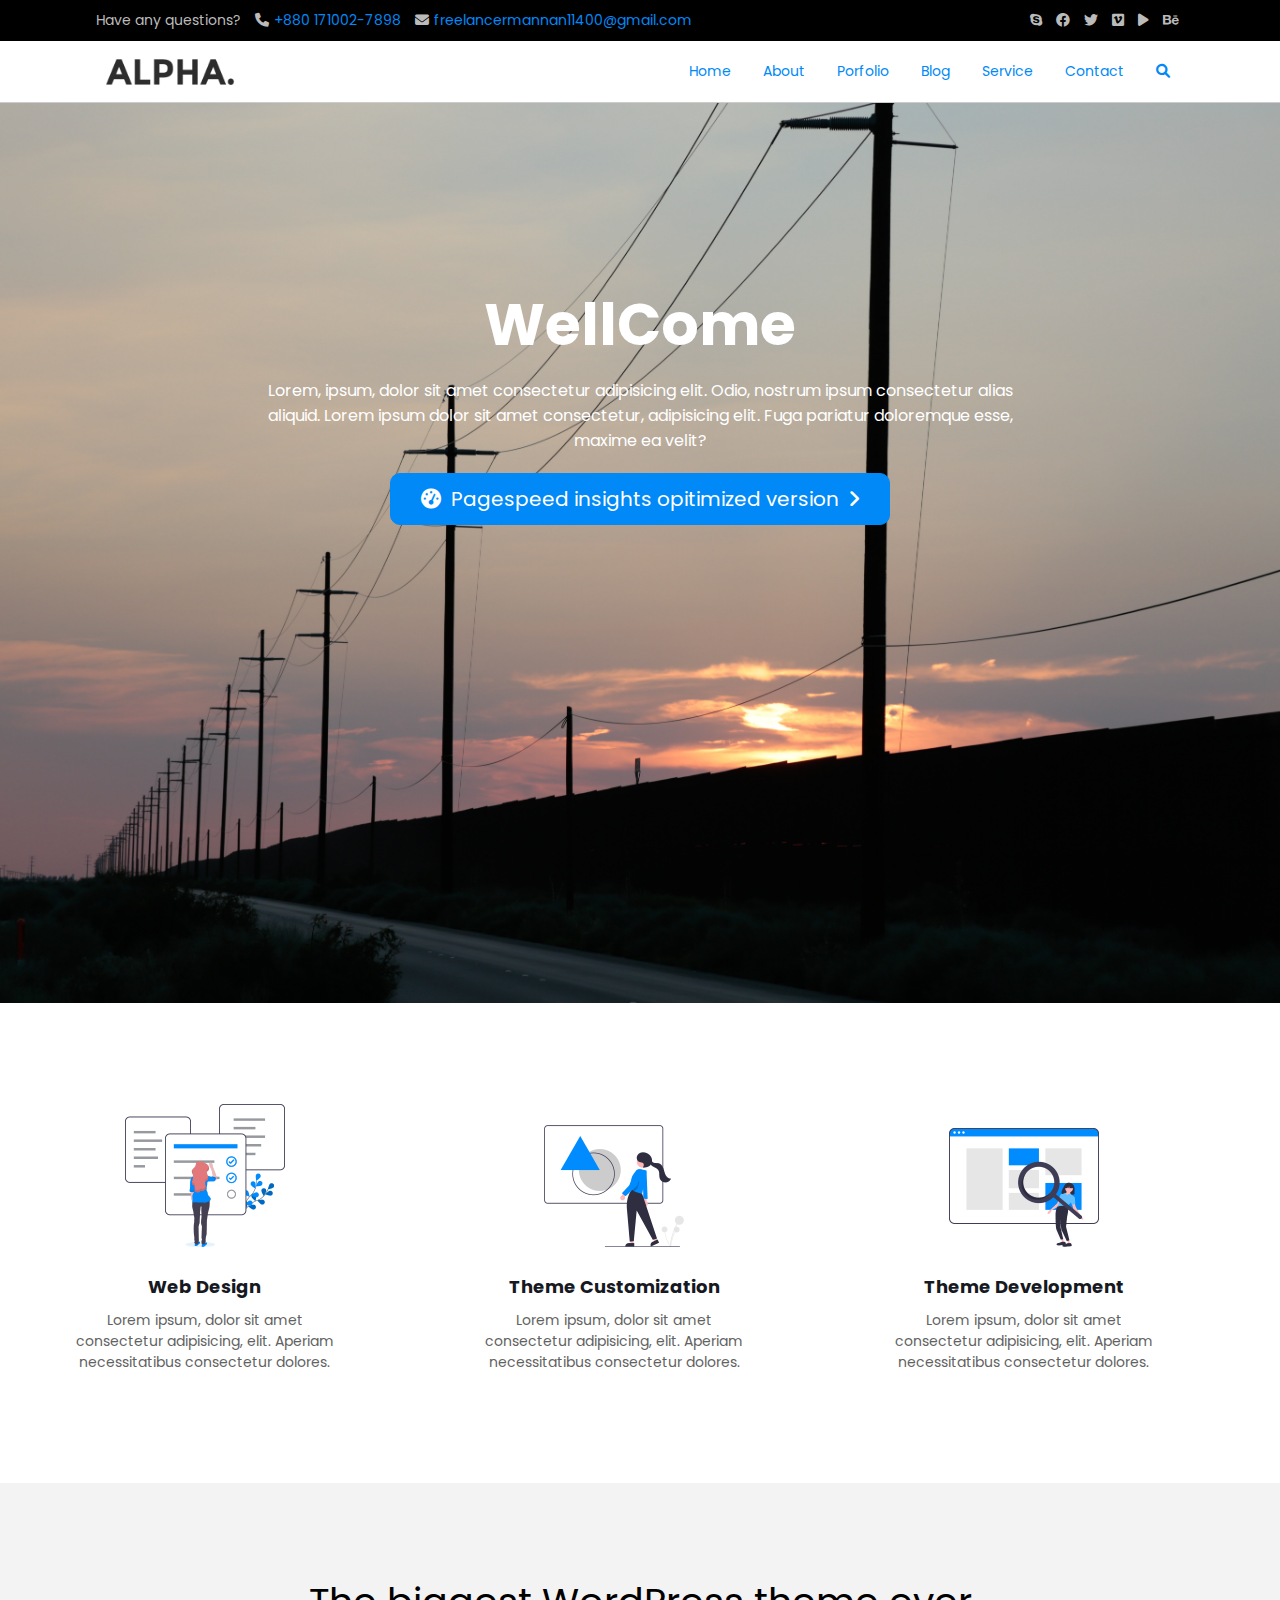
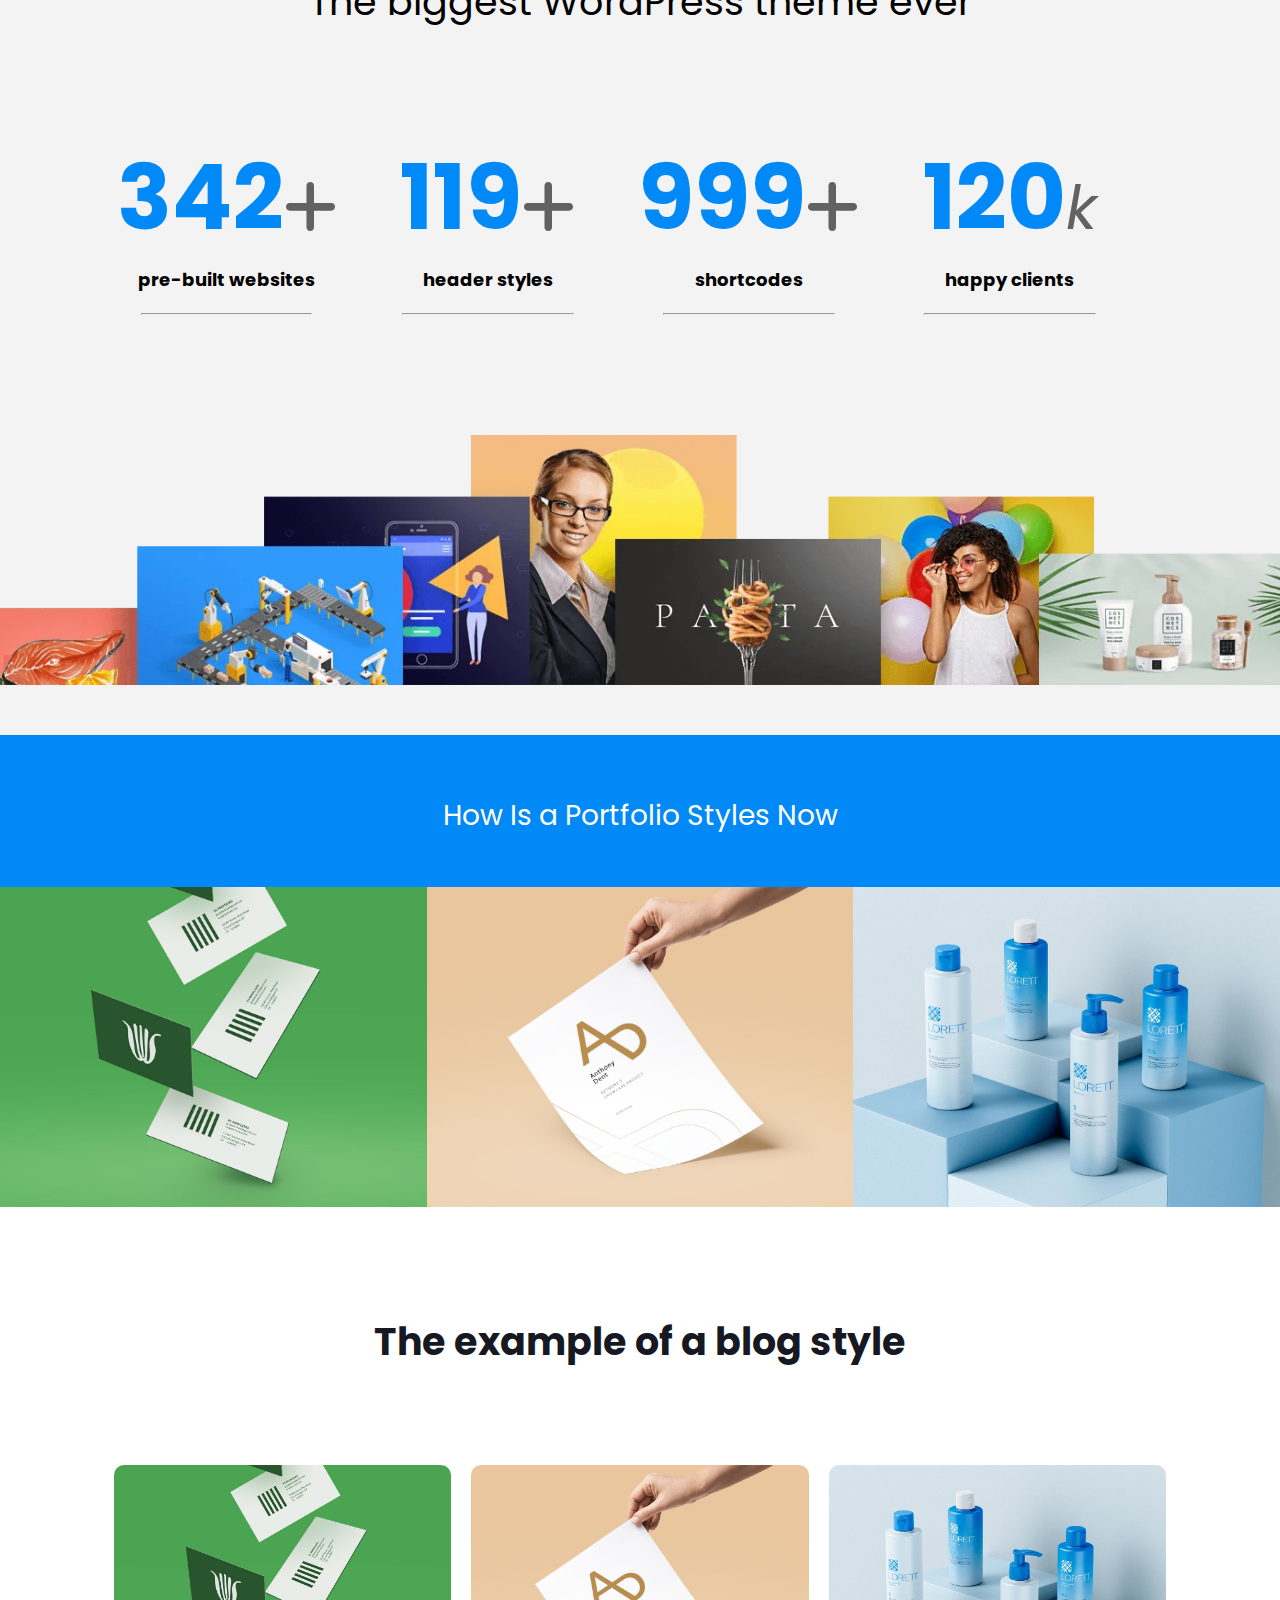
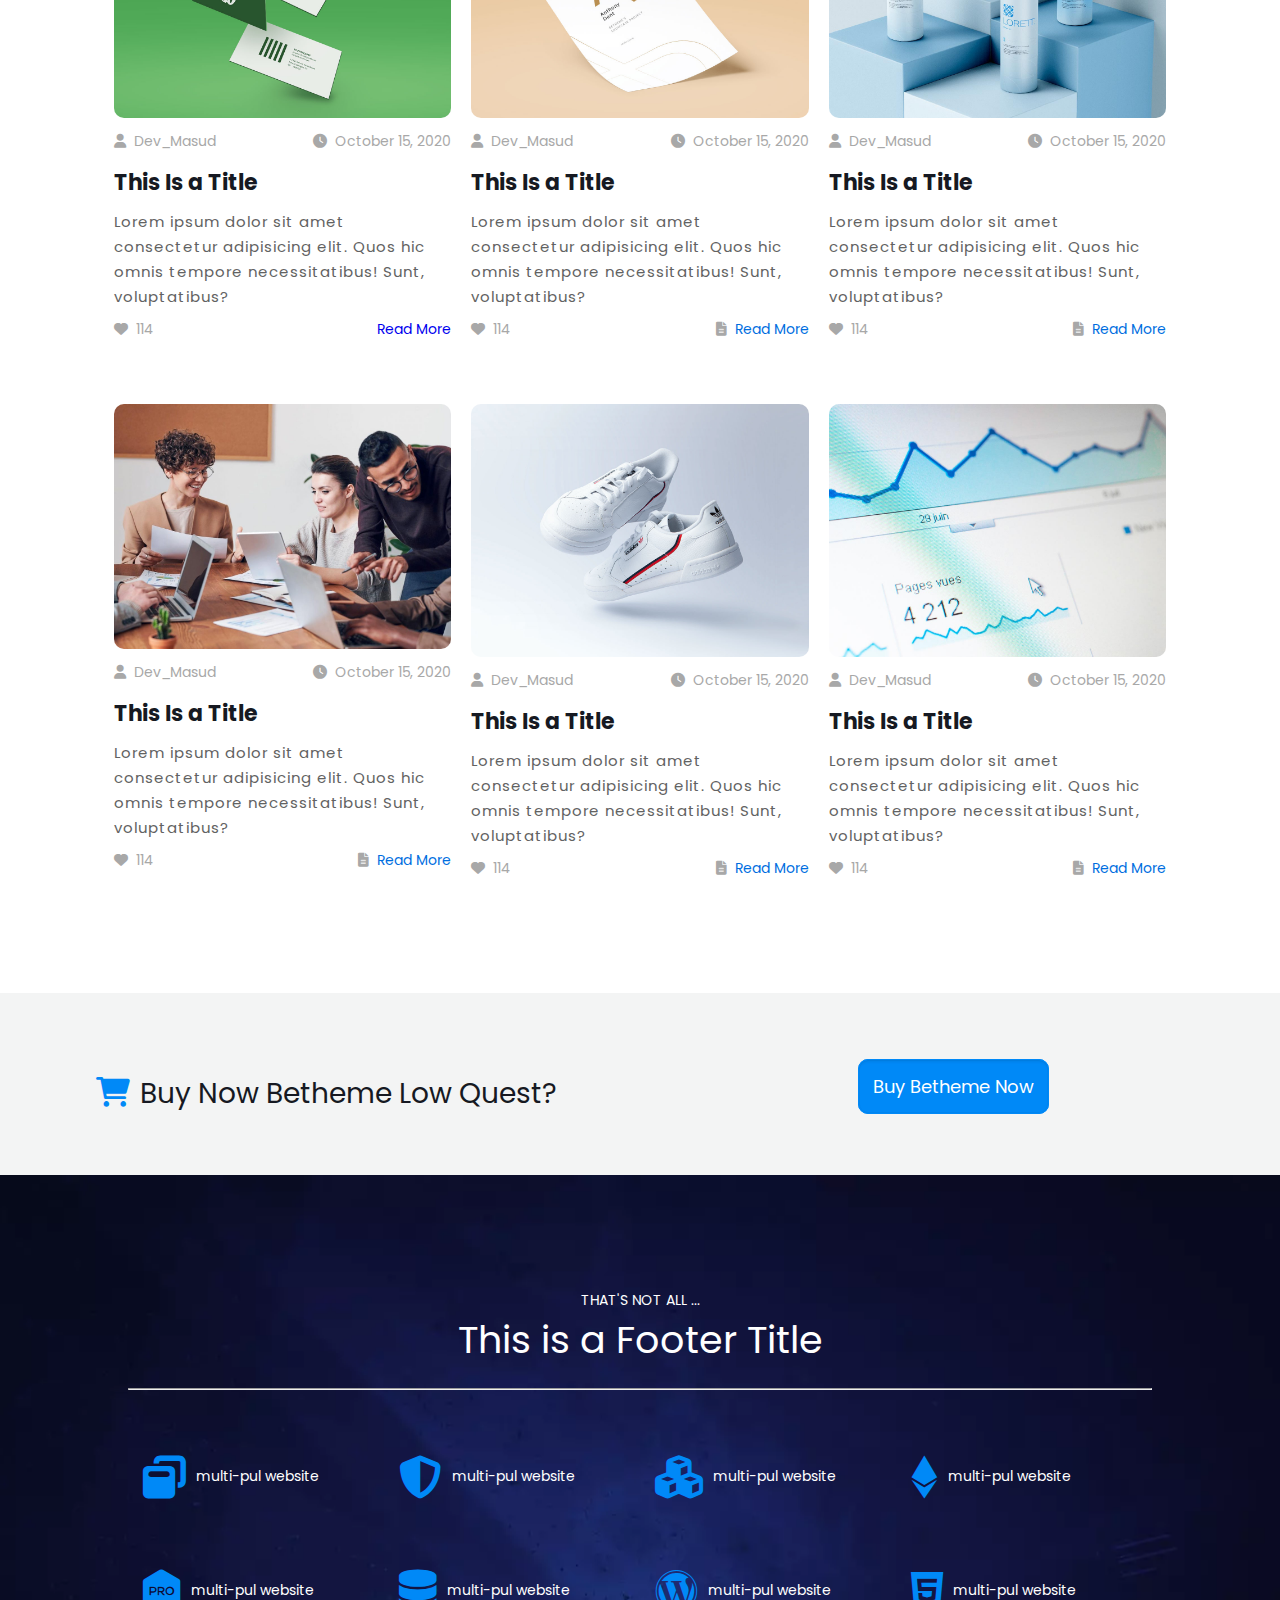
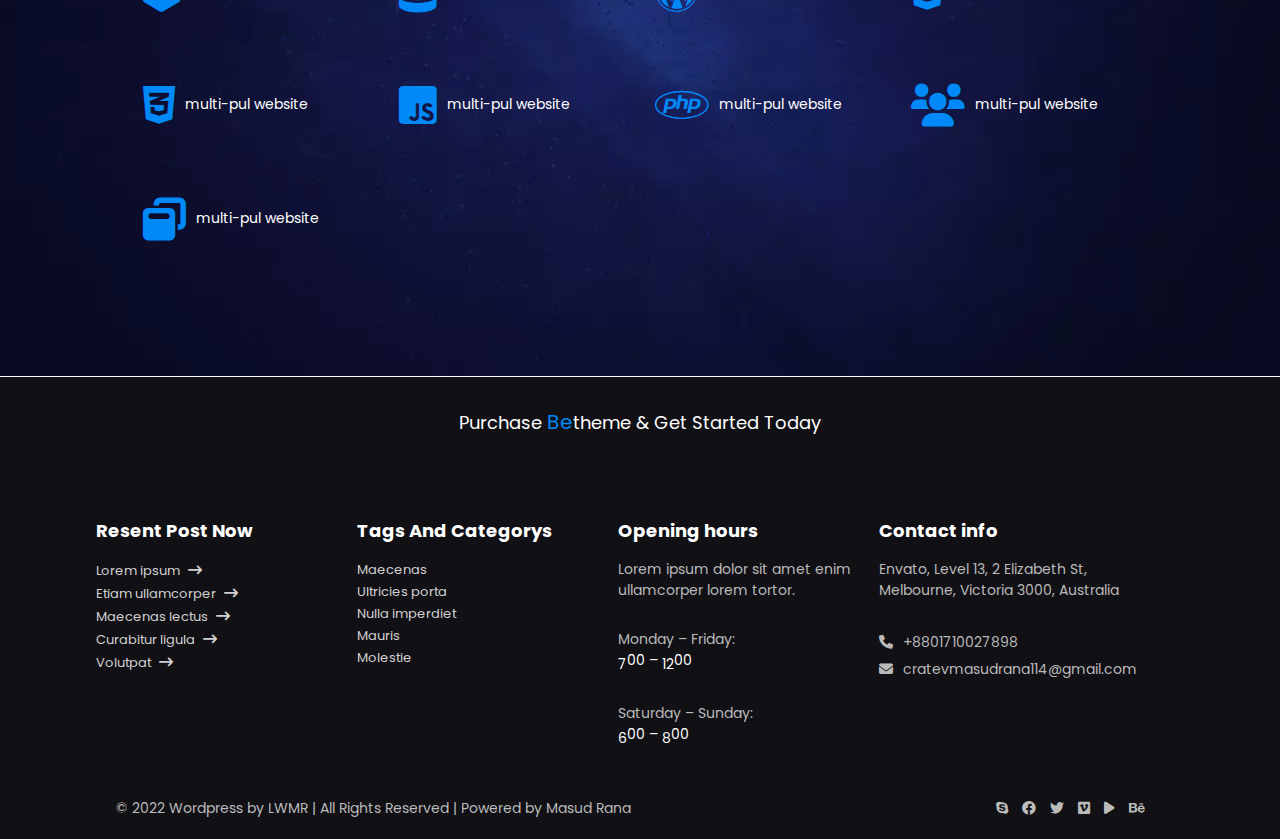
<file: index.html>
<!DOCTYPE html>
<html lang="en">
<head>
	<meta charset="UTF-8">
	<meta name="viewport" content="width=device-width, initial-scale=1.0">
	<title>This is a Demo Website Now</title>
	<link href="https://fonts.googleapis.com/css2?family=Poppins&display=swap" rel="stylesheet">
	<link rel="shortcut icon" href="image/logo/favicon.ico" type="image/x-icon">
	<link rel="stylesheet" href="css/all.css">
	<link rel="shortcut icon" href="image/logo/f.ico" type="image/x-icon">
	<link rel="stylesheet" href="style.css">
</head>
<body>
	<!-- Header Part Start Now -->
	<header>
		<!-- Header-Top Part Start Now -->
		<div class="header-top">
			<div class="container">
				<div class="row">
					<div class="top-menu">
						<div class="top-menu-left">
							<ul>
								<li>Have any questions? </li>
								<li><a href="#"><i class="fa-solid fa-phone"></i>+880 171002-7898</a></li>
								<li><a href="#"><i class="fa-solid fa-envelope"></i>freelancermannan11400@gmail.com</a></li>
							</ul>
						</div>
						<div class="top-menu-right">
							<ul>
								<li><a href="#"><i class="fa-brands fa-skype"></i></a></li>
								<li><a href="#"><i class="fa-brands fa-facebook"></i></a></li>
								<li><a href="#"><i class="fa-brands fa-twitter"></i></a></li>
								<li><a href="#"><i class="fa-brands fa-vimeo"></i></a></li>
								<li><a href="#"><i class="fa-solid fa-play"></i></a></li>
								<li><a href="#"><i class="fa-brands fa-behance"></i></a></li>
							</ul>
						</div>
					</div>
				</div>
			</div>
		</div>
		<!-- Header-Top Part End Now -->

		<!-- Header-mine Part Start Now -->
		<div class="mine-header">
			<div class="container">
				<div class="row">
					<div class="header-info">
						<div class="header-logo">
							<a href="#"><img src="image/logo/logo.png" alt=""></a>
						</div>
						<div class="header-menu">
							<ul>
								<li><a href="index.html">Home</a></li>
								<li><a href="about.html">About</a></li>
								<li><a href="portfolio.html">Porfolio</a></li>
								<li><a href="blog.html">Blog</a></li>
								<li><a href="service.html">Service</a></li>
								<li><a href="contact.html">Contact</a></li>
								<li><a href="#"><i class="fa-solid fa-magnifying-glass"></i></a></li>
							</ul>
						</div>
					</div>
				</div>
			</div>
		</div>
	</header>
	<!-- Header-mine Part End Now -->

	<!-- Header Sider Part Start Now -->
	<section class="header-slider">
		<div class="container">
			<div class="row">
				<div class="slider-info">
					<h2>WellCome</h2>
					<p>Lorem, ipsum, dolor sit amet consectetur adipisicing elit. Odio, nostrum ipsum consectetur alias aliquid. Lorem ipsum dolor sit amet consectetur, adipisicing elit. Fuga pariatur doloremque esse, maxime ea velit?</p>
					<button><i class="fa-solid fa-gauge-high"></i>Pagespeed insights opitimized version<i class="fa-solid fa-angle-right"></i></button>
				</div>
			</div>
		</div>
	</section>

<!--  Header Sider Part end Now -->

<!-- Service Section Part Start Now -->
	<section class="service_group">
		<div class="row">
			<div class="servive_items">
				<div class="service_item">
					<div class="service_img">
						<img src="image/service/1.png" alt="">
					</div>
					<div class="service_info">
						<h3>Web Design</h3>
						<p>Lorem ipsum, dolor sit amet consectetur adipisicing, elit. Aperiam necessitatibus consectetur dolores.</p>
					</div>
				</div>
				<div class="service_item">
					<div class="service_img">
						<img src="image/service/2.png" alt="">
					</div>
					<div class="service_info">
						<h3>Theme Customization</h3>
						<p>Lorem ipsum, dolor sit amet consectetur adipisicing, elit. Aperiam necessitatibus consectetur dolores.</p>
					</div>
				</div>
				<div class="service_item">
					<div class="service_img">
						<img src="image/service/3.png" alt="">
					</div>
					<div class="service_info">
						<h3>Theme Development</h3>
						<p>Lorem ipsum, dolor sit amet consectetur adipisicing, elit. Aperiam necessitatibus consectetur dolores.</p>
					</div>
				</div>
			</div>
		</div>
	</section>
	<!-- Service Section Part End Now -->

	<!-- Counter Section Part Start Now -->
	<section class="counter">
		<div class="container">
			<div class="row">
				<div class="couter_title">
					<h2>The biggest WordPress theme ever</h2>
				</div>
			</div>
			<div class="row">
				<div class="counter_items">
					<div class="couter_item">
						<span>342<i class="fa-solid fa-plus"></i></span>
						<h2>pre-built websites</h2>
						<hr>
					</div>
					<div class="couter_item">
						<span>119<i class="fa-solid fa-plus"></i></span>
						<h2>header styles</h2>
						<hr>
					</div>
					<div class="couter_item">
						<span>999<i class="fa-solid fa-plus"></i></span>
						<h2>shortcodes</h2>
						<hr>
					</div>
					<div class="couter_item">
						<span>120<i>k</i></span>
						<h2>happy clients</h2>
						<hr>
					</div>
				</div>
			</div>
		</div>
		<div class="counter_cover"></div>
	</section>
	<!-- Counter Section Part End Now -->

	<!-- potfolio style Section Part Start Now -->
	<section class="potfolio">
		<div class="container">
			<div class="row">
				<div class="potfolio_info">
					<h3> How Is a Portfolio Styles Now</h3>
				</div>
			</div>
		</div>
	</section>
	<!-- potfolio style Section Part End Now -->

	<!-- image Section Part start Now -->
	<section class="porfolio_image">
		<div class="row">
			<div class="all_fa_image">
				<div class="single_img">
					<a href="#"><img src="image/portfolio/p1.jpg" alt=""></a>
				</div>
				<div class="single_img">
					<a href="#"><img src="image/portfolio/p2.jpg" alt=""></a>
				</div>
				<div class="single_img">
					<a href="#"><img src="image/portfolio/p3.jpg" alt=""></a>
				</div>
			</div>
		</div>
	</section>
	<!-- image Section Part End Now -->

	<!-- Resent Post Section Part Start Now -->
	<section class="resent_port">
		<div class="container">
			<div class="row">
				<div class="resent_post_title">
					<h2>The example of a blog style</h2>
				</div>
				<div class="all_post">
					<div class="post_item">
						<div class="post_img">
							<img src="image/portfolio/p1.jpg" alt="">
						</div>
						<div class="post_user">
							<span><i class="fa-solid fa-user"></i>Dev_Masud</span>
							<span><i class="fa-solid fa-clock"></i>October 15, 2020</span>
						</div>
						<div class="post_info">
							<h3>This Is a Title</h3>
							<p>Lorem ipsum dolor sit amet consectetur adipisicing elit. Quos hic omnis tempore necessitatibus! Sunt, voluptatibus?</p>
						</div>
						<div class="post_read">
							<span><i class="fa-solid fa-heart"></i>114</span>
							<a href="#">Read More</a>
						</div>
					</div>
					<div class="post_item">
						<div class="post_img">
							<img src="image/portfolio/p2.jpg" alt="">
						</div>
						<div class="post_user">
							<span><i class="fa-solid fa-user"></i>Dev_Masud</span>
							<span><i class="fa-solid fa-clock"></i>October 15, 2020</span>
						</div>
						<div class="post_info">
							<h3>This Is a Title</h3>
							<p>Lorem ipsum dolor sit amet consectetur adipisicing elit. Quos hic omnis tempore necessitatibus! Sunt, voluptatibus?</p>
						</div>
						<div class="post_read">
							<span><i class="fa-solid fa-heart"></i>114</span>
							<span><i class="fa-sharp fa-solid fa-file-lines"></i><a href="#">Read More</a></span>
						</div>
					</div>
					<div class="post_item">
						<div class="post_img">
							<img src="image/portfolio/p3.jpg" alt="">
						</div>
						<div class="post_user">
							<span><i class="fa-solid fa-user"></i>Dev_Masud</span>
							<span><i class="fa-solid fa-clock"></i>October 15, 2020</span>
						</div>
						<div class="post_info">
							<h3>This Is a Title</h3>
							<p>Lorem ipsum dolor sit amet consectetur adipisicing elit. Quos hic omnis tempore necessitatibus! Sunt, voluptatibus?</p>
						</div>
						<div class="post_read">
							<span><i class="fa-solid fa-heart"></i>114</span>
							<span><i class="fa-sharp fa-solid fa-file-lines"></i><a href="#">Read More</a></span>
						</div>
					</div>
					<div class="post_item">
						<div class="post_img">
							<img src="image/portfolio/p4.jpg" alt="">
						</div>
						<div class="post_user">
							<span><i class="fa-solid fa-user"></i>Dev_Masud</span>
							<span><i class="fa-solid fa-clock"></i>October 15, 2020</span>
						</div>
						<div class="post_info">
							<h3>This Is a Title</h3>
							<p>Lorem ipsum dolor sit amet consectetur adipisicing elit. Quos hic omnis tempore necessitatibus! Sunt, voluptatibus?</p>
						</div>
						<div class="post_read">
							<span><i class="fa-solid fa-heart"></i>114</span>
							<span><i class="fa-sharp fa-solid fa-file-lines"></i><a href="#">Read More</a></span>
						</div>
					</div>
					<div class="post_item">
						<div class="post_img">
							<img src="image/portfolio/p5.jpg" alt="">
						</div>
						<div class="post_user">
							<span><i class="fa-solid fa-user"></i>Dev_Masud</span>
							<span><i class="fa-solid fa-clock"></i>October 15, 2020</span>
						</div>
						<div class="post_info">
							<h3>This Is a Title</h3>
							<p>Lorem ipsum dolor sit amet consectetur adipisicing elit. Quos hic omnis tempore necessitatibus! Sunt, voluptatibus?</p>
						</div>
						<div class="post_read">
							<span><i class="fa-solid fa-heart"></i>114</span>
							<span><i class="fa-sharp fa-solid fa-file-lines"></i><a href="#">Read More</a></span>
						</div>
					</div>
					<div class="post_item">
						<div class="post_img">
							<img src="image/portfolio/6.jpg" alt="">
						</div>
						<div class="post_user">
							<span><i class="fa-solid fa-user"></i>Dev_Masud</span>
							<span><i class="fa-solid fa-clock"></i>October 15, 2020</span>
						</div>
						<div class="post_info">
							<h3>This Is a Title</h3>
							<p>Lorem ipsum dolor sit amet consectetur adipisicing elit. Quos hic omnis tempore necessitatibus! Sunt, voluptatibus?</p>
						</div>
						<div class="post_read">
							<span><i class="fa-solid fa-heart"></i>114</span>
							<span><i class="fa-sharp fa-solid fa-file-lines"></i><a href="#">Read More</a></span>
						</div>
					</div>
				</div>
			</div>
		</div>
	</section>
	<!-- Resent Post Section Part End Now -->

	<!--Buy Now Section Part Start Now -->
	<section class="buy_now">
		<div class="container">
			<div class="row">
				<div class="buy_info">
					<div class="buy_left">
						<h2><i class="fa-solid fa-cart-shopping"></i>Buy Now Betheme Low Quest?</h2>
					</div>
					<div class="buy_right">
						<a href="#">Buy Betheme Now</a>
					</div>
				</div>
			</div>
		</div>
	</section>
	<!--Buy Now Section Part End Now -->




	<!--Buy Now Section Part End Now -->
	<section class="learn_about_be">
		<div class="container">
			<div class="row">
				<div class="col-12">
					<div class="footer_be_title">
						<h5>That's not all ...</h5>
						<h2>This is a Footer Title</h2>
						<hr>
					</div>
				</div>
			</div>
		</div>
		<div class="container">
			<div class="row">
				<div class="col-3">
					<a class="footer_btn" href="#">
						<span>
							<i class="fa-solid fa-window-restore"></i>
						</span>
						<p>multi-pul website</p>
					</a>
				</div>
				<div class="col-3">
					<a class="footer_btn" href="#">
						<span>
							<i class="fa-solid fa-shield-halved"></i>
						</span>
						<p>multi-pul website</p>
					</a>
				</div>
				<div class="col-3">
					<a class="footer_btn" href="#">
						<span>
							<i class="fa-solid fa-cubes"></i>
						</span>
						<p>multi-pul website</p>
					</a>
				</div>
				<div class="col-3">
					<a class="footer_btn" href="#">
						<span>
							<i class="fa-brands fa-ethereum"></i>
						</span>
						<p>multi-pul website</p>
					</a>
				</div>
				<div class="col-3">
					<a class="footer_btn" href="#">
						<span>
							<i class="fa-brands fa-themeco"></i>
						</span>
						<p>multi-pul website</p>
					</a>
				</div>
				<div class="col-3">
					<a class="footer_btn" href="#">
						<span>
							<i class="fa-solid fa-database"></i>
						</span>
						<p>multi-pul website</p>
					</a>
				</div>
				<div class="col-3">
					<a class="footer_btn" href="#">
						<span>
							<i class="fa-brands fa-wordpress"></i>
						</span>
						<p>multi-pul website</p>
					</a>
				</div>
				<div class="col-3">
					<a class="footer_btn" href="#">
						<span>
							<i class="fa-brands fa-html5"></i>
						</span>
						<p>multi-pul website</p>
					</a>
				</div>
				<div class="col-3">
					<a class="footer_btn" href="#">
						<span>
							<i class="fa-brands fa-css3-alt"></i>
						</span>
						<p>multi-pul website</p>
					</a>
				</div>
				<div class="col-3">
					<a class="footer_btn" href="#">
						<span>
							<i class="fa-brands fa-square-js"></i>
						</span>
						<p>multi-pul website</p>
					</a>
				</div>
				<div class="col-3">
					<a class="footer_btn" href="#">
						<span>
							<i class="fa-brands fa-php"></i>
						</span>
						<p>multi-pul website</p>
					</a>
				</div>
				<div class="col-3">
					<a class="footer_btn" href="#">
						<span>
							<i class="fa-solid fa-users"></i>
						</span>
						<p>multi-pul website</p>
					</a>
				</div>
				<div class="col-3">
					<a class="footer_btn" href="#">
						<span>
							<i class="fa-solid fa-window-restore"></i>
						</span>
						<p>multi-pul website</p>
					</a>
				</div>
			</div>
		</div>
	</section>
	<!--Buy Now Section Part End Now -->

	<!--Footer Section Part Start Now -->
	<footer class="alpha-footer">
		<div class="footer-top">
			<div class="container">
				<div class="row">
					<div class="footer-title">
						<a href="#"><h2>Purchase <span>Be</span>theme & Get Started Today</h2></a>
					</div>
				</div>
				<div class="row">
					<div class="footer-widgets">
						<div class="footer-widget">
							<div class="footer-item">
								<div class="footer-link-title">
									<h4>Resent Post Now</h4>
								</div>
								<div class="footer-link">
									<ul>
										<li><a href="#">Lorem ipsum <span><i class="fa-solid fa-arrow-right-long"></i></span></a></li>
										<li><a href="#">Etiam ullamcorper <span><i class="fa-solid fa-arrow-right-long"></i></span></a></li>
										<li><a href="#">Maecenas lectus <span><i class="fa-solid fa-arrow-right-long"></i></span></a></li>
										<li><a href="#">Curabitur ligula <span><i class="fa-solid fa-arrow-right-long"></i></span></a></li>
										<li><a href="#">Volutpat <span><i class="fa-solid fa-arrow-right-long"></i></span></a></li>
									</ul>
								</div>
							</div>
							<div class="footer-item">
								<div class="footer-link-title">
									<h4>Tags And Categorys</h4>
								</div>
								<div class="footer-link">
									<ul>
										<li><a href="#">Maecenas</a></li>
										<li><a href="#">Ultricies porta</a></li>
										<li><a href="#">Nulla imperdiet</a></li>
										<li><a href="#">Mauris</a></li>
										<li><a href="#">Molestie</a></li>
									</ul>
								</div>
							</div>
							<div class="footer-item">
								<div class="footer-link-title">
									<h4>Opening hours</h4>
								</div>
								<div class="footer-link">
									<p>
										Lorem ipsum dolor sit amet enim ullamcorper lorem tortor.
									</p>
									<hr>
									<p>Monday – Friday:</p>
									<h3><sub>7</sub>00 – <sub>12</sub>00</h3>
									<hr>
									<p>Saturday – Sunday:</p>
									<h3><sub>6</sub>00 – <sub>8</sub>00</h3>
								</div>
							</div>
							<div class="footer-item">
								<div class="footer-link-title">
									<h4>Contact info</h4>
								</div>
								<div class="footer-link">
									<p>
										Envato,
										Level 13, 2 Elizabeth St,
										Melbourne, Victoria 3000,
										Australia 
									</p>
									<hr>
									<h4><i class="fa-solid fa-phone"></i>+8801710027898</h4>
									<h4><i class="fa-solid fa-envelope"></i>cratevmasudrana114@gmail.com</h4>
								</div>
							</div>
						</div>
					</div>
				</div>
			</div>
		</div>
		<div class="footer-mine">
			<div class="container">
				<div class="row">
					<div class="footer-info">
						<div class="footer-left">
							<p>© 2022 Wordpress by LWMR | All Rights Reserved | Powered by Masud Rana </p>
						</div>
						<div class="footer-right">
							<ul>
								<li><a href="#"><i class="fa-brands fa-skype"></i></a></li>
								<li><a href="#"><i class="fa-brands fa-facebook"></i></a></li>
								<li><a href="#"><i class="fa-brands fa-twitter"></i></a></li>
								<li><a href="#"><i class="fa-brands fa-vimeo"></i></a></li>
								<li><a href="#"><i class="fa-solid fa-play"></i></a></li>
								<li><a href="#"><i class="fa-brands fa-behance"></i></a></li>
							</ul>
						</div>
					</div>
				</div>
			</div>
		</div>
	</footer>





	<!--Footer Section Part End Now -->


	
</body>
</html>
</file>
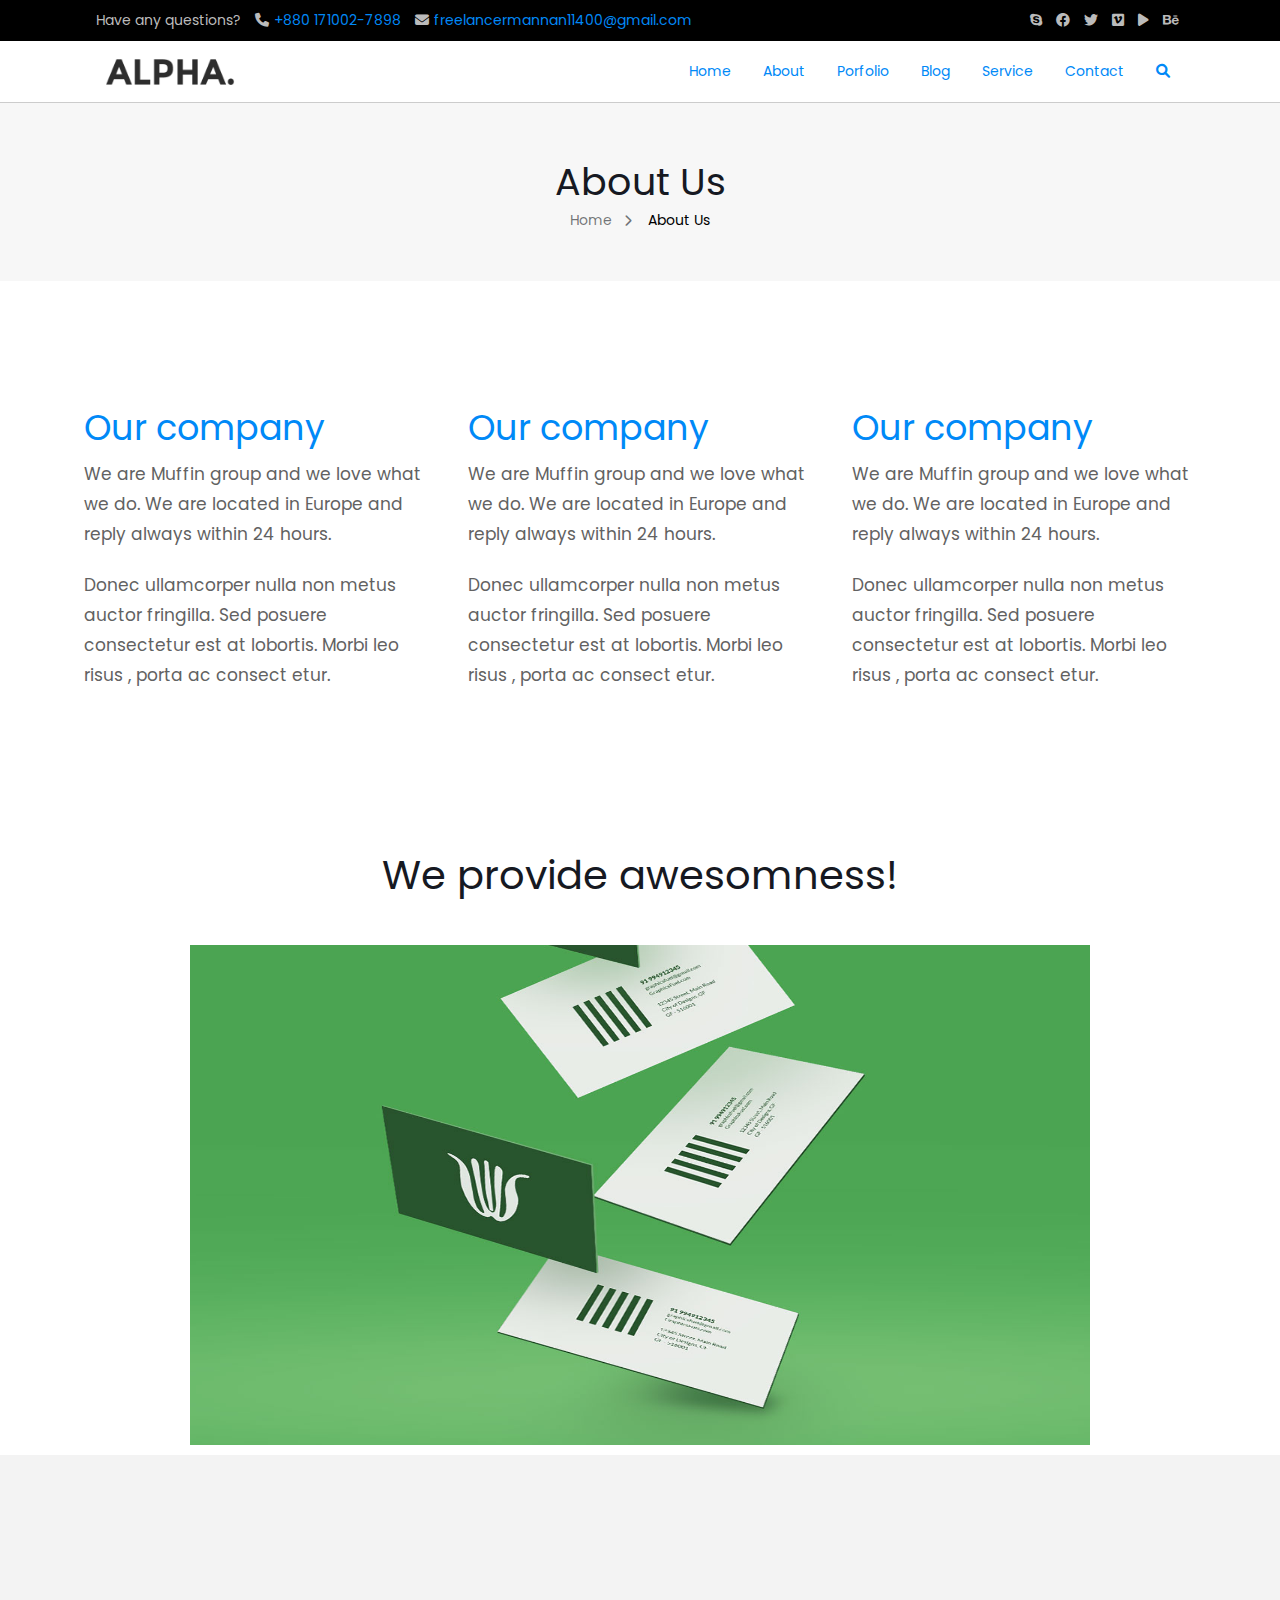
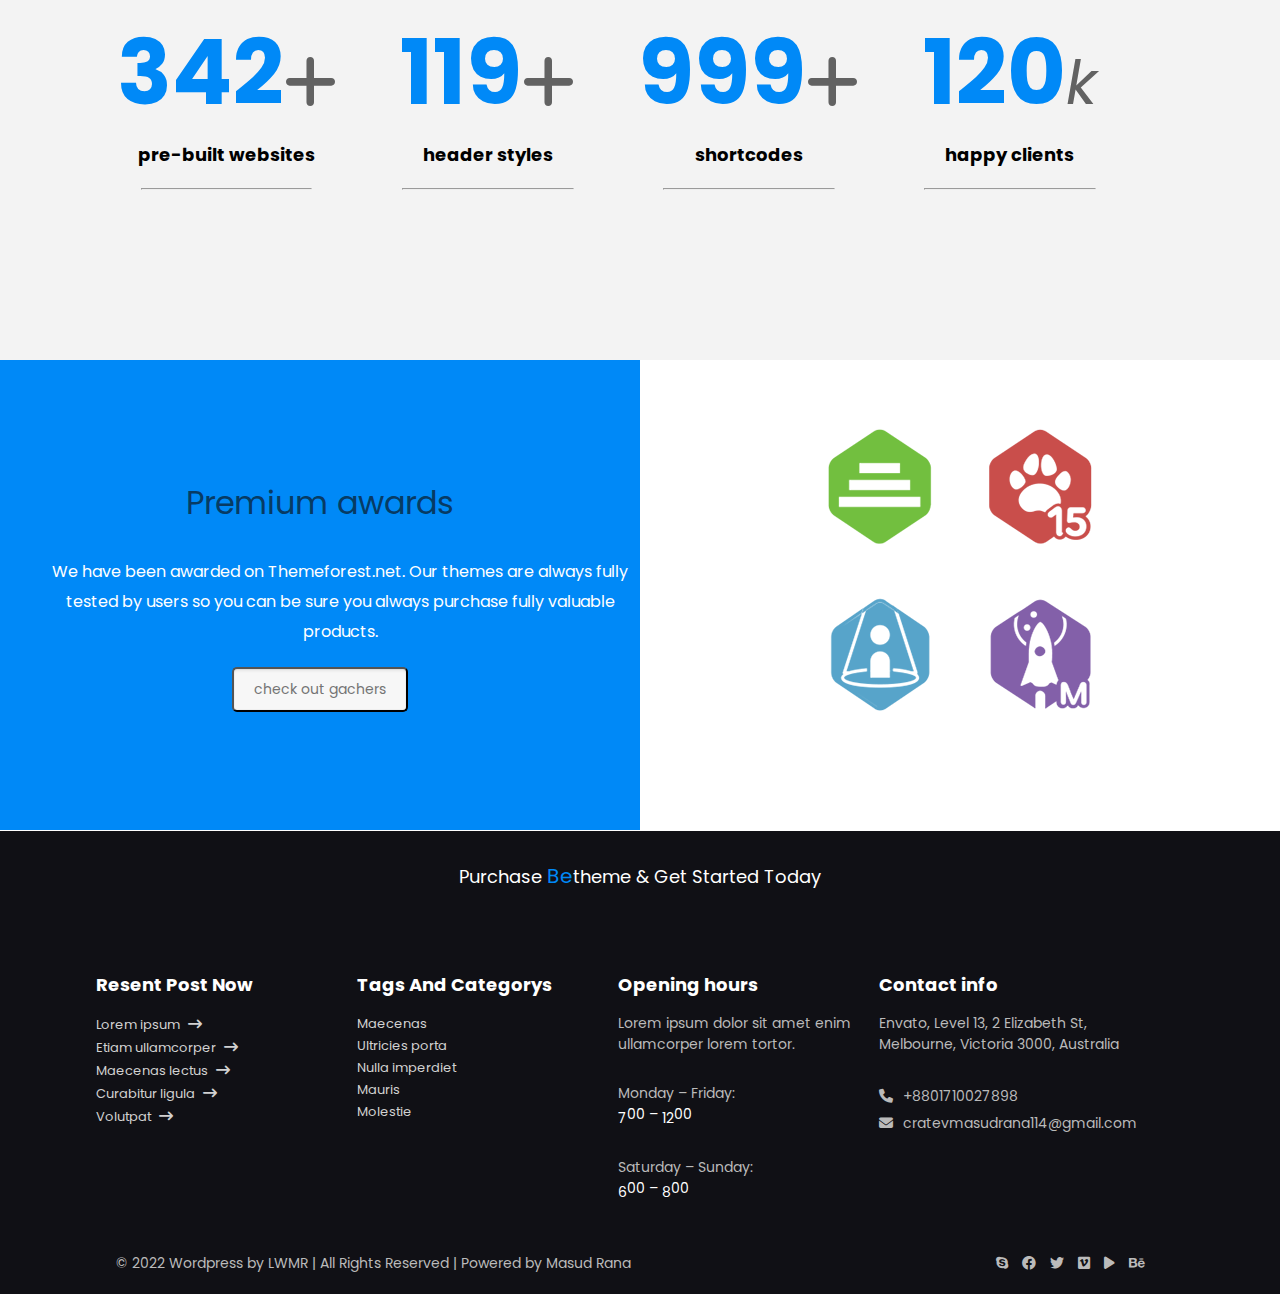
<file: about.html>
<!DOCTYPE html>
<html lang="en">
<head>
	<meta charset="UTF-8">
	<meta name="viewport" content="width=device-width, initial-scale=1.0">
	<title>This is a Demo Website Now</title>
	<link href="https://fonts.googleapis.com/css2?family=Poppins&display=swap" rel="stylesheet">
	<link rel="shortcut icon" href="image/logo/favicon.ico" type="image/x-icon">
	<link rel="stylesheet" href="css/all.css">
	<link rel="shortcut icon" href="image/logo/f.ico" type="image/x-icon">
	<link rel="stylesheet" href="style.css">
</head>
<body>
	<!-- Header Part Start Now -->
	<header>
		<!-- Header-Top Part Start Now -->
		<div class="header-top">
			<div class="container">
				<div class="row">
					<div class="top-menu">
						<div class="top-menu-left">
							<ul>
								<li>Have any questions? </li>
								<li><a href="#"><i class="fa-solid fa-phone"></i>+880 171002-7898</a></li>
								<li><a href="#"><i class="fa-solid fa-envelope"></i>freelancermannan11400@gmail.com</a></li>
							</ul>
						</div>
						<div class="top-menu-right">
							<ul>
								<li><a href="#"><i class="fa-brands fa-skype"></i></a></li>
								<li><a href="#"><i class="fa-brands fa-facebook"></i></a></li>
								<li><a href="#"><i class="fa-brands fa-twitter"></i></a></li>
								<li><a href="#"><i class="fa-brands fa-vimeo"></i></a></li>
								<li><a href="#"><i class="fa-solid fa-play"></i></a></li>
								<li><a href="#"><i class="fa-brands fa-behance"></i></a></li>
							</ul>
						</div>
					</div>
				</div>
			</div>
		</div>
		<!-- Header-Top Part End Now -->

		<!-- Header-mine Part Start Now -->
		<div class="mine-header">
			<div class="container">
				<div class="row">
					<div class="header-info">
						<div class="header-logo">
							<a href="#"><img src="image/logo/logo.png" alt=""></a>
						</div>
						<div class="header-menu">
							<ul>
								<li><a href="index.html">Home</a></li>
								<li><a href="about.html">About</a></li>
								<li><a href="portfolio.html">Porfolio</a></li>
								<li><a href="blog.html">Blog</a></li>
								<li><a href="service.html">Service</a></li>
								<li><a href="contact.html">Contact</a></li>
								<li><a href="#"><i class="fa-solid fa-magnifying-glass"></i></a></li>
							</ul>
						</div>
					</div>
				</div>
			</div>
		</div>
	</header>
	<!-- Header-mine Part End Now -->


	<!-- Body Content Hear Now Start  -->


	<!-- sub Header Now Start  -->
	<div class="subheader">
		<div class="container">
			<div class="row">
				<div class="col-12">
					<h1>About Us</h1>
					<div class="header_title">
						<a href="#">Home</a><span><i class="fa-solid fa-chevron-right"></i></span> 
						<span>About Us</span>
					</div>
				</div>
			</div>
		</div>
	</div>
	<!-- sub Header Now Start  -->



	<!-- Mission section Now Start  -->
	<section class="mission">
		<div class="container">
			<div class="row">
				<div class="col-4">
					<div class="mission-service">
						<h3>Our company</h3>
						<p>We are Muffin group and we love what we do. We are located in Europe and reply always within 24 hours.</p> <br>
							
						<p>Donec ullamcorper nulla non metus auctor fringilla. Sed posuere consectetur est at lobortis. Morbi leo risus , porta ac consect etur.</p>
					</div>
				</div>
				<div class="col-4">
					<div class="mission-service">
						<h3>Our company</h3>
						<p>We are Muffin group and we love what we do. We are located in Europe and reply always within 24 hours.</p> <br>
							
						<p>Donec ullamcorper nulla non metus auctor fringilla. Sed posuere consectetur est at lobortis. Morbi leo risus , porta ac consect etur.</p>
					</div>
				</div>
				<div class="col-4">
					<div class="mission-service">
						<h3>Our company</h3>
						<p>We are Muffin group and we love what we do. We are located in Europe and reply always within 24 hours.</p> <br>
							
						<p>Donec ullamcorper nulla non metus auctor fringilla. Sed posuere consectetur est at lobortis. Morbi leo risus , porta ac consect etur.</p>
					</div>
				</div>
			</div>
		</div>
	</section>
	<!-- Mission section Now End  -->


	<!-- Mission section Now Start  -->
	<div class="post_slider">
		<div class="container">
			<div class="row">
				<div class="post_slider_item">
					<h2>We provide awesomness!</h2>
					<div class="img_slider">
						<img src="image/portfolio/p1.jpg" alt="">
					</div>
				</div>
			</div>
		</div>
	</div>
	<!-- Mission section Now End  -->

	<!-- Counter Section Part Start Now -->
	<section class="counter">
		<div class="container">
			<div class="row">
				<div class="counter_items">
					<div class="couter_item">
						<span>342<i class="fa-solid fa-plus"></i></span>
						<h2>pre-built websites</h2>
						<hr>
					</div>
					<div class="couter_item">
						<span>119<i class="fa-solid fa-plus"></i></span>
						<h2>header styles</h2>
						<hr>
					</div>
					<div class="couter_item">
						<span>999<i class="fa-solid fa-plus"></i></span>
						<h2>shortcodes</h2>
						<hr>
					</div>
					<div class="couter_item">
						<span>120<i>k</i></span>
						<h2>happy clients</h2>
						<hr>
					</div>
				</div>
			</div>
		</div>
	</section>
	<!-- Counter Section Part End Now -->




	<!-- Counter Section Part End Now -->
	<section class="awards">
		<div class="row">
			<div class="col-6">
				<div class="left_awards">
					<h1>Premium awards</h1>
					<p>We have been awarded on Themeforest.net. Our themes are always fully tested by users so you can be sure you always purchase fully valuable products.</p>
					<button>check out gachers</button>
				</div>
			</div>
			<div class="col-6">
				<div class="right_awards">
					<img src="image/service/about.png" alt="">
				</div>
			</div>
		</div>
	</section>







	<!-- Counter Section Part End Now -->














	<!-- Body Content Hear Now Start  -->

	<!--Footer Section Part Start Now -->
	<footer class="alpha-footer">
		<div class="footer-top">
			<div class="container">
				<div class="row">
					<div class="footer-title">
						<a href="#"><h2>Purchase <span>Be</span>theme & Get Started Today</h2></a>
					</div>
				</div>
				<div class="row">
					<div class="footer-widgets">
						<div class="footer-widget">
							<div class="footer-item">
								<div class="footer-link-title">
									<h4>Resent Post Now</h4>
								</div>
								<div class="footer-link">
									<ul>
										<li><a href="#">Lorem ipsum <span><i class="fa-solid fa-arrow-right-long"></i></span></a></li>
										<li><a href="#">Etiam ullamcorper <span><i class="fa-solid fa-arrow-right-long"></i></span></a></li>
										<li><a href="#">Maecenas lectus <span><i class="fa-solid fa-arrow-right-long"></i></span></a></li>
										<li><a href="#">Curabitur ligula <span><i class="fa-solid fa-arrow-right-long"></i></span></a></li>
										<li><a href="#">Volutpat <span><i class="fa-solid fa-arrow-right-long"></i></span></a></li>
									</ul>
								</div>
							</div>
							<div class="footer-item">
								<div class="footer-link-title">
									<h4>Tags And Categorys</h4>
								</div>
								<div class="footer-link">
									<ul>
										<li><a href="#">Maecenas</a></li>
										<li><a href="#">Ultricies porta</a></li>
										<li><a href="#">Nulla imperdiet</a></li>
										<li><a href="#">Mauris</a></li>
										<li><a href="#">Molestie</a></li>
									</ul>
								</div>
							</div>
							<div class="footer-item">
								<div class="footer-link-title">
									<h4>Opening hours</h4>
								</div>
								<div class="footer-link">
									<p>
										Lorem ipsum dolor sit amet enim ullamcorper lorem tortor.
									</p>
									<hr>
									<p>Monday – Friday:</p>
									<h3><sub>7</sub>00 – <sub>12</sub>00</h3>
									<hr>
									<p>Saturday – Sunday:</p>
									<h3><sub>6</sub>00 – <sub>8</sub>00</h3>
								</div>
							</div>
							<div class="footer-item">
								<div class="footer-link-title">
									<h4>Contact info</h4>
								</div>
								<div class="footer-link">
									<p>
										Envato,
										Level 13, 2 Elizabeth St,
										Melbourne, Victoria 3000,
										Australia 
									</p>
									<hr>
									<h4><i class="fa-solid fa-phone"></i>+8801710027898</h4>
									<h4><i class="fa-solid fa-envelope"></i>cratevmasudrana114@gmail.com</h4>
								</div>
							</div>
						</div>
					</div>
				</div>
			</div>
		</div>
		<div class="footer-mine">
			<div class="container">
				<div class="row">
					<div class="footer-info">
						<div class="footer-left">
							<p>© 2022 Wordpress by LWMR | All Rights Reserved | Powered by Masud Rana </p>
						</div>
						<div class="footer-right">
							<ul>
								<li><a href="#"><i class="fa-brands fa-skype"></i></a></li>
								<li><a href="#"><i class="fa-brands fa-facebook"></i></a></li>
								<li><a href="#"><i class="fa-brands fa-twitter"></i></a></li>
								<li><a href="#"><i class="fa-brands fa-vimeo"></i></a></li>
								<li><a href="#"><i class="fa-solid fa-play"></i></a></li>
								<li><a href="#"><i class="fa-brands fa-behance"></i></a></li>
							</ul>
						</div>
					</div>
				</div>
			</div>
		</div>
	</footer>





	<!--Footer Section Part End Now -->


	
</body>
</html>
</file>
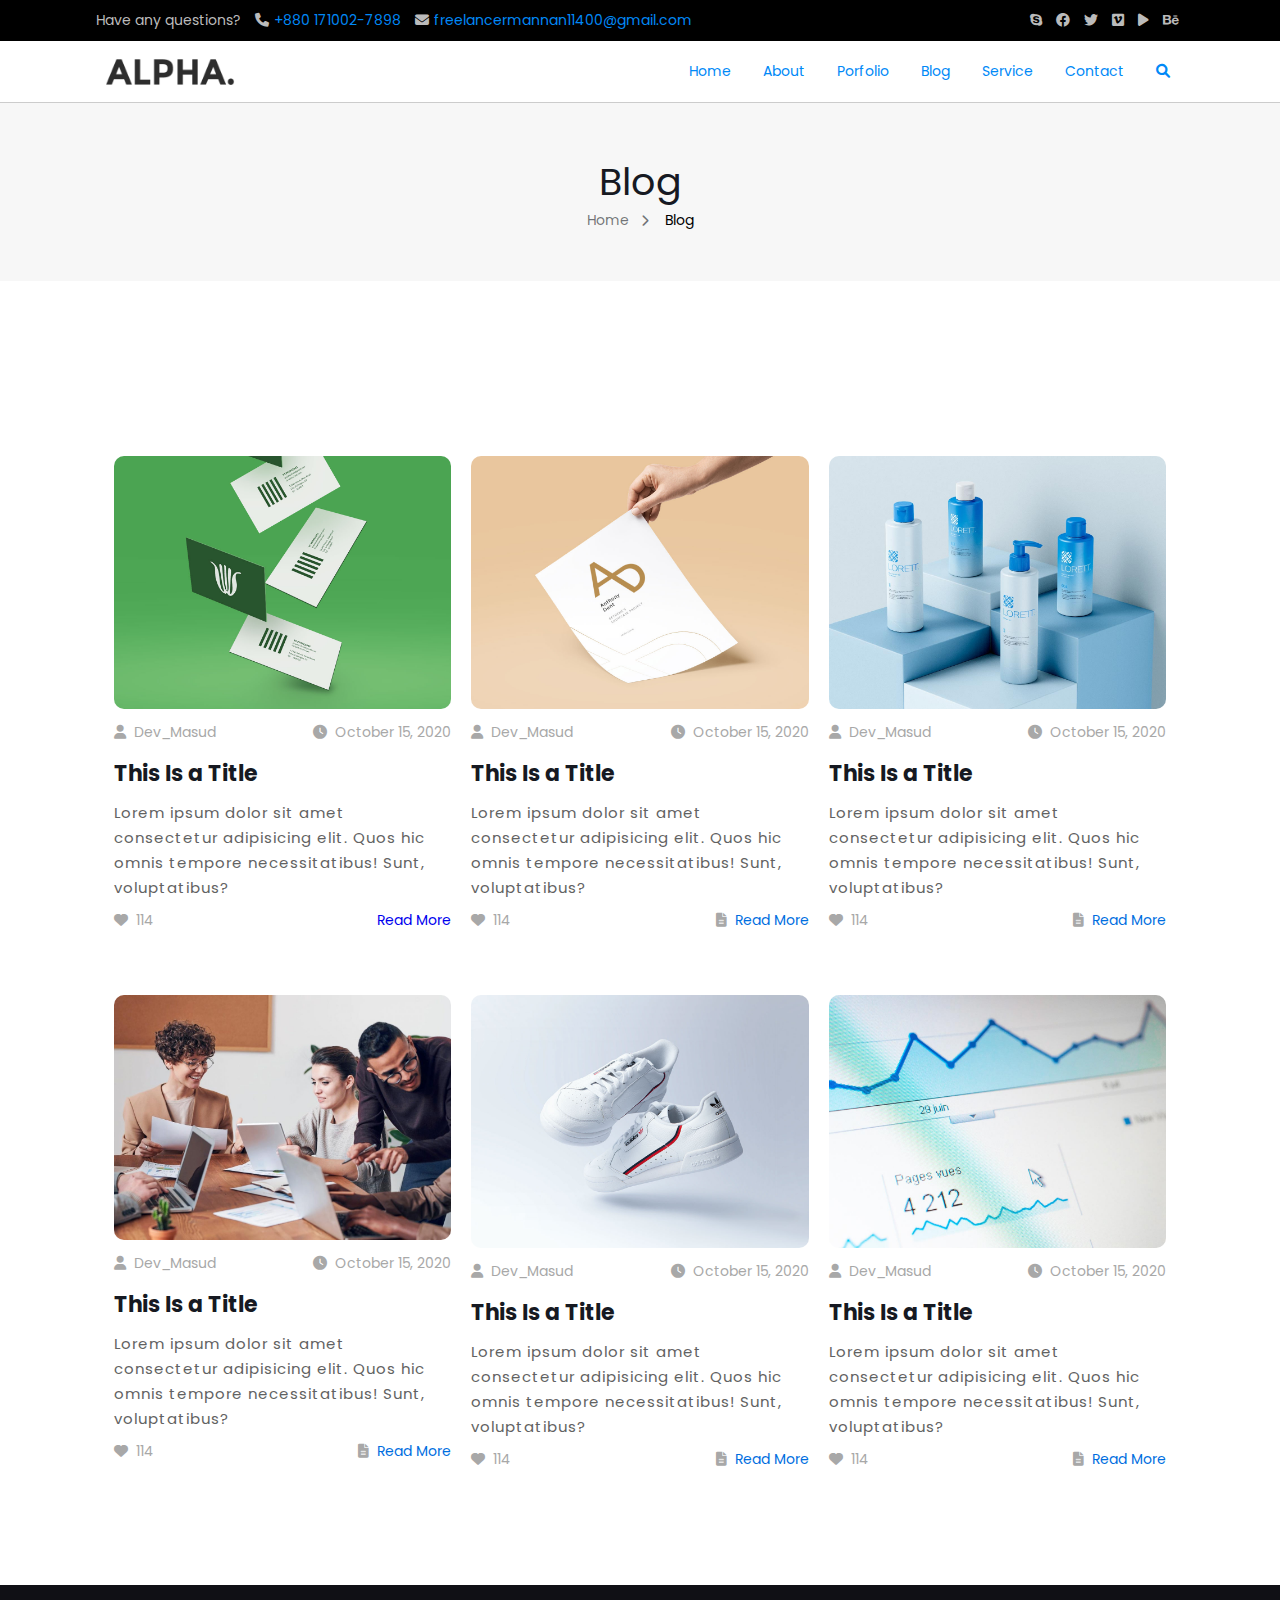
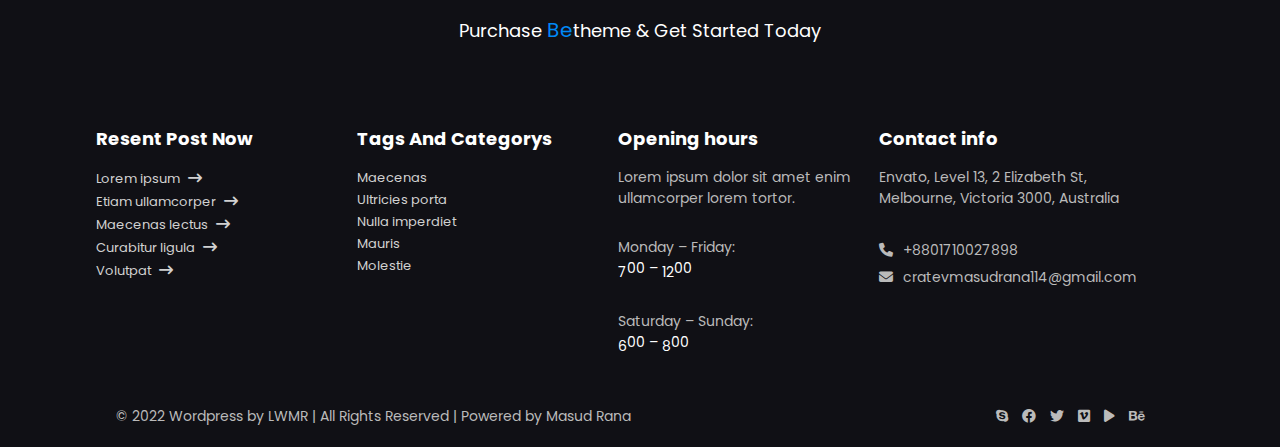
<file: blog.html>
<!DOCTYPE html>
<html lang="en">
<head>
	<meta charset="UTF-8">
	<meta name="viewport" content="width=device-width, initial-scale=1.0">
	<title>This is a Demo Website Now</title>
	<link href="https://fonts.googleapis.com/css2?family=Poppins&display=swap" rel="stylesheet">
	<link rel="shortcut icon" href="image/logo/favicon.ico" type="image/x-icon">
	<link rel="stylesheet" href="css/all.css">
	<link rel="shortcut icon" href="image/logo/f.ico" type="image/x-icon">
	<link rel="stylesheet" href="style.css">
</head>
<body>
	<!-- Header Part Start Now -->
	<header>
		<!-- Header-Top Part Start Now -->
		<div class="header-top">
			<div class="container">
				<div class="row">
					<div class="top-menu">
						<div class="top-menu-left">
							<ul>
								<li>Have any questions? </li>
								<li><a href="#"><i class="fa-solid fa-phone"></i>+880 171002-7898</a></li>
								<li><a href="#"><i class="fa-solid fa-envelope"></i>freelancermannan11400@gmail.com</a></li>
							</ul>
						</div>
						<div class="top-menu-right">
							<ul>
								<li><a href="#"><i class="fa-brands fa-skype"></i></a></li>
								<li><a href="#"><i class="fa-brands fa-facebook"></i></a></li>
								<li><a href="#"><i class="fa-brands fa-twitter"></i></a></li>
								<li><a href="#"><i class="fa-brands fa-vimeo"></i></a></li>
								<li><a href="#"><i class="fa-solid fa-play"></i></a></li>
								<li><a href="#"><i class="fa-brands fa-behance"></i></a></li>
							</ul>
						</div>
					</div>
				</div>
			</div>
		</div>
		<!-- Header-Top Part End Now -->

		<!-- Header-mine Part Start Now -->
		<div class="mine-header">
			<div class="container">
				<div class="row">
					<div class="header-info">
						<div class="header-logo">
							<a href="#"><img src="image/logo/logo.png" alt=""></a>
						</div>
						<div class="header-menu">
							<ul>
								<li><a href="index.html">Home</a></li>
								<li><a href="about.html">About</a></li>
								<li><a href="portfolio.html">Porfolio</a></li>
								<li><a href="blog.html">Blog</a></li>
								<li><a href="service.html">Service</a></li>
								<li><a href="contact.html">Contact</a></li>
								<li><a href="#"><i class="fa-solid fa-magnifying-glass"></i></a></li>
							</ul>
						</div>
					</div>
				</div>
			</div>
		</div>
	</header>
	<!-- Header-mine Part End Now -->

	<!-- sub Header Now Start  -->
	<div class="subheader">
		<div class="container">
			<div class="row">
				<div class="col-12">
					<h1>Blog</h1>
					<div class="header_title">
						<a href="#">Home</a><span><i class="fa-solid fa-chevron-right"></i></span> 
						<span>Blog</span>
					</div>
				</div>
			</div>
		</div>
	</div>
	<!-- sub Header Now Start  -->

	<!-- Resent Post Section Part Start Now -->
	<section class="resent_port">
		<div class="container">
			<div class="row">
				<div class="all_post">
					<div class="post_item">
						<div class="post_img">
							<img src="image/portfolio/p1.jpg" alt="">
						</div>
						<div class="post_user">
							<span><i class="fa-solid fa-user"></i>Dev_Masud</span>
							<span><i class="fa-solid fa-clock"></i>October 15, 2020</span>
						</div>
						<div class="post_info">
							<h3>This Is a Title</h3>
							<p>Lorem ipsum dolor sit amet consectetur adipisicing elit. Quos hic omnis tempore necessitatibus! Sunt, voluptatibus?</p>
						</div>
						<div class="post_read">
							<span><i class="fa-solid fa-heart"></i>114</span>
							<a href="#">Read More</a>
						</div>
					</div>
					<div class="post_item">
						<div class="post_img">
							<img src="image/portfolio/p2.jpg" alt="">
						</div>
						<div class="post_user">
							<span><i class="fa-solid fa-user"></i>Dev_Masud</span>
							<span><i class="fa-solid fa-clock"></i>October 15, 2020</span>
						</div>
						<div class="post_info">
							<h3>This Is a Title</h3>
							<p>Lorem ipsum dolor sit amet consectetur adipisicing elit. Quos hic omnis tempore necessitatibus! Sunt, voluptatibus?</p>
						</div>
						<div class="post_read">
							<span><i class="fa-solid fa-heart"></i>114</span>
							<span><i class="fa-sharp fa-solid fa-file-lines"></i><a href="#">Read More</a></span>
						</div>
					</div>
					<div class="post_item">
						<div class="post_img">
							<img src="image/portfolio/p3.jpg" alt="">
						</div>
						<div class="post_user">
							<span><i class="fa-solid fa-user"></i>Dev_Masud</span>
							<span><i class="fa-solid fa-clock"></i>October 15, 2020</span>
						</div>
						<div class="post_info">
							<h3>This Is a Title</h3>
							<p>Lorem ipsum dolor sit amet consectetur adipisicing elit. Quos hic omnis tempore necessitatibus! Sunt, voluptatibus?</p>
						</div>
						<div class="post_read">
							<span><i class="fa-solid fa-heart"></i>114</span>
							<span><i class="fa-sharp fa-solid fa-file-lines"></i><a href="#">Read More</a></span>
						</div>
					</div>
					<div class="post_item">
						<div class="post_img">
							<img src="image/portfolio/p4.jpg" alt="">
						</div>
						<div class="post_user">
							<span><i class="fa-solid fa-user"></i>Dev_Masud</span>
							<span><i class="fa-solid fa-clock"></i>October 15, 2020</span>
						</div>
						<div class="post_info">
							<h3>This Is a Title</h3>
							<p>Lorem ipsum dolor sit amet consectetur adipisicing elit. Quos hic omnis tempore necessitatibus! Sunt, voluptatibus?</p>
						</div>
						<div class="post_read">
							<span><i class="fa-solid fa-heart"></i>114</span>
							<span><i class="fa-sharp fa-solid fa-file-lines"></i><a href="#">Read More</a></span>
						</div>
					</div>
					<div class="post_item">
						<div class="post_img">
							<img src="image/portfolio/p5.jpg" alt="">
						</div>
						<div class="post_user">
							<span><i class="fa-solid fa-user"></i>Dev_Masud</span>
							<span><i class="fa-solid fa-clock"></i>October 15, 2020</span>
						</div>
						<div class="post_info">
							<h3>This Is a Title</h3>
							<p>Lorem ipsum dolor sit amet consectetur adipisicing elit. Quos hic omnis tempore necessitatibus! Sunt, voluptatibus?</p>
						</div>
						<div class="post_read">
							<span><i class="fa-solid fa-heart"></i>114</span>
							<span><i class="fa-sharp fa-solid fa-file-lines"></i><a href="#">Read More</a></span>
						</div>
					</div>
					<div class="post_item">
						<div class="post_img">
							<img src="image/portfolio/6.jpg" alt="">
						</div>
						<div class="post_user">
							<span><i class="fa-solid fa-user"></i>Dev_Masud</span>
							<span><i class="fa-solid fa-clock"></i>October 15, 2020</span>
						</div>
						<div class="post_info">
							<h3>This Is a Title</h3>
							<p>Lorem ipsum dolor sit amet consectetur adipisicing elit. Quos hic omnis tempore necessitatibus! Sunt, voluptatibus?</p>
						</div>
						<div class="post_read">
							<span><i class="fa-solid fa-heart"></i>114</span>
							<span><i class="fa-sharp fa-solid fa-file-lines"></i><a href="#">Read More</a></span>
						</div>
					</div>
				</div>
			</div>
		</div>
	</section>
	<!-- Resent Post Section Part End Now -->

	<!--Footer Section Part Start Now -->
	<footer class="alpha-footer">
		<div class="footer-top">
			<div class="container">
				<div class="row">
					<div class="footer-title">
						<a href="#"><h2>Purchase <span>Be</span>theme & Get Started Today</h2></a>
					</div>
				</div>
				<div class="row">
					<div class="footer-widgets">
						<div class="footer-widget">
							<div class="footer-item">
								<div class="footer-link-title">
									<h4>Resent Post Now</h4>
								</div>
								<div class="footer-link">
									<ul>
										<li><a href="#">Lorem ipsum <span><i class="fa-solid fa-arrow-right-long"></i></span></a></li>
										<li><a href="#">Etiam ullamcorper <span><i class="fa-solid fa-arrow-right-long"></i></span></a></li>
										<li><a href="#">Maecenas lectus <span><i class="fa-solid fa-arrow-right-long"></i></span></a></li>
										<li><a href="#">Curabitur ligula <span><i class="fa-solid fa-arrow-right-long"></i></span></a></li>
										<li><a href="#">Volutpat <span><i class="fa-solid fa-arrow-right-long"></i></span></a></li>
									</ul>
								</div>
							</div>
							<div class="footer-item">
								<div class="footer-link-title">
									<h4>Tags And Categorys</h4>
								</div>
								<div class="footer-link">
									<ul>
										<li><a href="#">Maecenas</a></li>
										<li><a href="#">Ultricies porta</a></li>
										<li><a href="#">Nulla imperdiet</a></li>
										<li><a href="#">Mauris</a></li>
										<li><a href="#">Molestie</a></li>
									</ul>
								</div>
							</div>
							<div class="footer-item">
								<div class="footer-link-title">
									<h4>Opening hours</h4>
								</div>
								<div class="footer-link">
									<p>
										Lorem ipsum dolor sit amet enim ullamcorper lorem tortor.
									</p>
									<hr>
									<p>Monday – Friday:</p>
									<h3><sub>7</sub>00 – <sub>12</sub>00</h3>
									<hr>
									<p>Saturday – Sunday:</p>
									<h3><sub>6</sub>00 – <sub>8</sub>00</h3>
								</div>
							</div>
							<div class="footer-item">
								<div class="footer-link-title">
									<h4>Contact info</h4>
								</div>
								<div class="footer-link">
									<p>
										Envato,
										Level 13, 2 Elizabeth St,
										Melbourne, Victoria 3000,
										Australia 
									</p>
									<hr>
									<h4><i class="fa-solid fa-phone"></i>+8801710027898</h4>
									<h4><i class="fa-solid fa-envelope"></i>cratevmasudrana114@gmail.com</h4>
								</div>
							</div>
						</div>
					</div>
				</div>
			</div>
		</div>
		<div class="footer-mine">
			<div class="container">
				<div class="row">
					<div class="footer-info">
						<div class="footer-left">
							<p>© 2022 Wordpress by LWMR | All Rights Reserved | Powered by Masud Rana </p>
						</div>
						<div class="footer-right">
							<ul>
								<li><a href="#"><i class="fa-brands fa-skype"></i></a></li>
								<li><a href="#"><i class="fa-brands fa-facebook"></i></a></li>
								<li><a href="#"><i class="fa-brands fa-twitter"></i></a></li>
								<li><a href="#"><i class="fa-brands fa-vimeo"></i></a></li>
								<li><a href="#"><i class="fa-solid fa-play"></i></a></li>
								<li><a href="#"><i class="fa-brands fa-behance"></i></a></li>
							</ul>
						</div>
					</div>
				</div>
			</div>
		</div>
	</footer>





	<!--Footer Section Part End Now -->


	
</body>
</html>
</file>
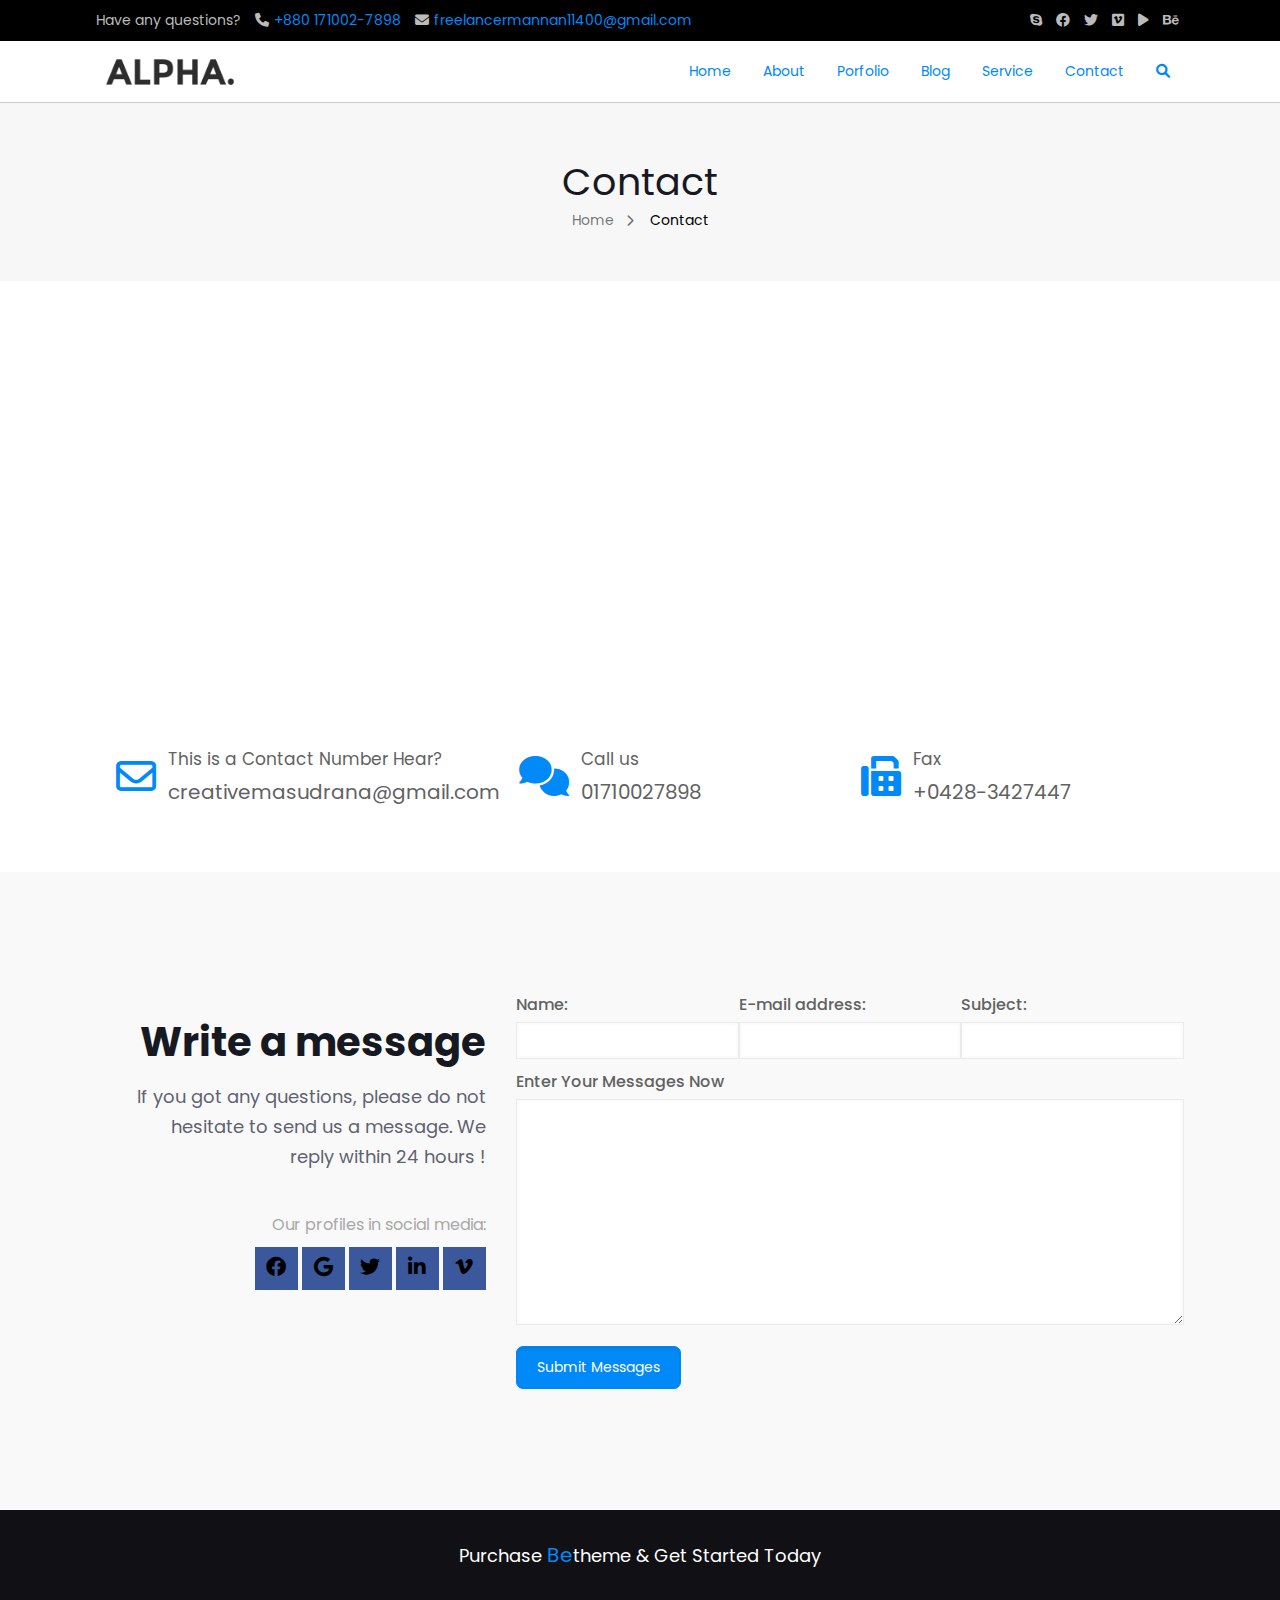
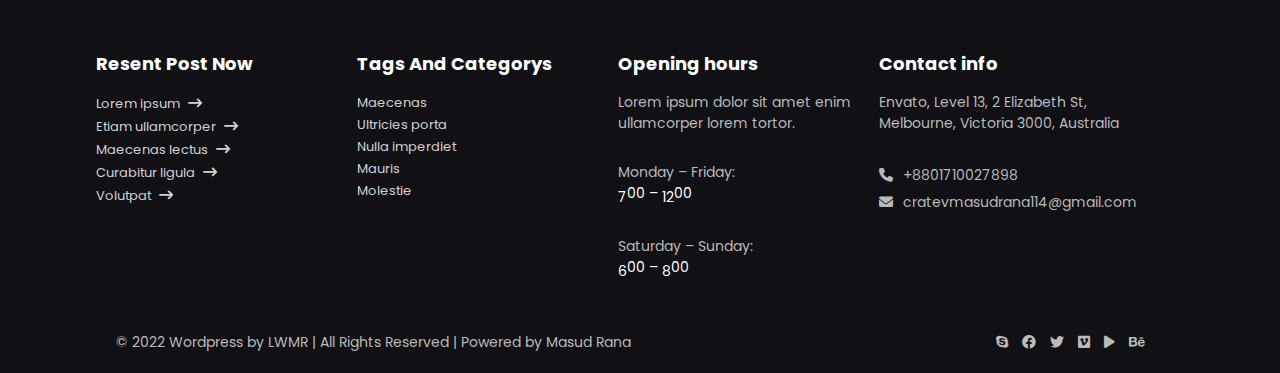
<file: contact.html>
<!DOCTYPE html>
<html lang="en">
<head>
	<meta charset="UTF-8">
	<meta name="viewport" content="width=device-width, initial-scale=1.0">
	<title>This is a Demo Website Now</title>
	<link href="https://fonts.googleapis.com/css2?family=Poppins&display=swap" rel="stylesheet">
	<link rel="shortcut icon" href="image/logo/favicon.ico" type="image/x-icon">
	<link rel="stylesheet" href="css/all.css">
	<link rel="shortcut icon" href="image/logo/f.ico" type="image/x-icon">
	<link rel="stylesheet" href="style.css">
</head>
<body>
	<!-- Header Part Start Now -->
	<header>
		<!-- Header-Top Part Start Now -->
		<div class="header-top">
			<div class="container">
				<div class="row">
					<div class="top-menu">
						<div class="top-menu-left">
							<ul>
								<li>Have any questions? </li>
								<li><a href="#"><i class="fa-solid fa-phone"></i>+880 171002-7898</a></li>
								<li><a href="#"><i class="fa-solid fa-envelope"></i>freelancermannan11400@gmail.com</a></li>
							</ul>
						</div>
						<div class="top-menu-right">
							<ul>
								<li><a href="#"><i class="fa-brands fa-skype"></i></a></li>
								<li><a href="#"><i class="fa-brands fa-facebook"></i></a></li>
								<li><a href="#"><i class="fa-brands fa-twitter"></i></a></li>
								<li><a href="#"><i class="fa-brands fa-vimeo"></i></a></li>
								<li><a href="#"><i class="fa-solid fa-play"></i></a></li>
								<li><a href="#"><i class="fa-brands fa-behance"></i></a></li>
							</ul>
						</div>
					</div>
				</div>
			</div>
		</div>
		<!-- Header-Top Part End Now -->

		<!-- Header-mine Part Start Now -->
		<div class="mine-header">
			<div class="container">
				<div class="row">
					<div class="header-info">
						<div class="header-logo">
							<a href="#"><img src="image/logo/logo.png" alt=""></a>
						</div>
						<div class="header-menu">
							<ul>
								<li><a href="index.html">Home</a></li>
								<li><a href="about.html">About</a></li>
								<li><a href="portfolio.html">Porfolio</a></li>
								<li><a href="blog.html">Blog</a></li>
								<li><a href="service.html">Service</a></li>
								<li><a href="contact.html">Contact</a></li>
								<li><a href="#"><i class="fa-solid fa-magnifying-glass"></i></a></li>
							</ul>
						</div>
					</div>
				</div>
			</div>
		</div>
	</header>
	<!-- Header-mine Part End Now -->

	<!-- sub Header Now Start  -->
	<div class="subheader">
		<div class="container">
			<div class="row">
				<div class="col-12">
					<h1>Contact</h1>
					<div class="header_title">
						<a href="#">Home</a><span><i class="fa-solid fa-chevron-right"></i></span> 
						<span>Contact</span>
					</div>
				</div>
			</div>
		</div>
	</div>
	<!-- sub Header Now Start  -->


	<div class="map">
		<div class="row">
			<div class="map-item">
				<iframe src="https://www.google.com/maps/embed?pb=!1m18!1m12!1m3!1d2957.418892578234!2d88.54516661430985!3d24.378647770403752!2m3!1f0!2f0!3f0!3m2!1i1024!2i768!4f13.1!3m3!1m2!1s0x39fbe93a0257e343%3A0x563c1d6fbf17c554!2z4Kar4Ka-4Kaw4KeN4Kau4KeH4Ka44KeA!5e1!3m2!1sbn!2sbd!4v1668093434313!5m2!1sbn!2sbd" style="border:0;" allowfullscreen="" loading="lazy" referrerpolicy="no-referrer-when-downgrade"></iframe>
			</div>
		</div>
	</div>
	<div class="cont_service">
		<div class="container">
			<div class="row">
				<div class="col-4">
					<div class="icon-box">
						<span><i class="fa-regular fa-envelope"></i></span>
					</div>
					<div class="service_box">
						<p>This is a Contact Number Hear?</p>
						<h4><a href="#">creativemasudrana@gmail.com</a></h4>
					</div>
				</div>
				<div class="col-4">
					<div class="icon-box">
						<span><i class="fa-solid fa-comments"></i></span>
					</div>
					<div class="service_box">
						<p>Call us</p>
						<h4><a href="#">01710027898</a></h4>
					</div>
				</div>
				<div class="col-4">
					<div class="icon-box">
						<span><i class="fa-solid fa-fax"></i></span>
					</div>
					<div class="service_box">
						<p>Fax</p>
						<h4><a href="#">+0428-3427447</a></h4>
					</div>
				</div>
			</div>
		</div>
	</div>


	<div class="contact_box">
		<div class="container">
			<div class="row">
				<div class="contact_box_item">
					<div class="contact_left">
						<h3>Write a message</h3>
						<h5>If you got any questions, please do not hesitate to send us a message. We reply within 24 hours !</h5>
						<hr>
						<p>Our profiles in social media:</p>
						<div class="social_media">
							<a href="#">
								<span class="icon"><i class="fa-brands fa-facebook"></i></span>
							</a>
							<a href="#">
								<span class="icon"><i class="fa-brands fa-google"></i></span>
							</a>
							<a href="#">
								<span class="icon"><i class="fa-brands fa-twitter"></i></span>
							</a>
							<a href="#">
								<span class="icon"><i class="fa-brands fa-linkedin-in"></i></span>
							</a>
							<a href="#">
								<span class="icon"><i class="fa-brands fa-vimeo-v"></i></span>
							</a>
						</div>
					</div>
					<div class="contact_right">
						<div class="user_info">
							<div class="input_box">
								<label for="name">Name:</label>
								<input id="name" type="text">
							</div>
							<div class="input_box">
								<label for="email">E-mail address:</label>
								<input id="email" type="text">
							</div>
							<div class="input_box">
								<label for="subject">Subject:</label>
								<input id="subject" type="text">
							</div>
						</div>
						<div class="user_mas">
							<label for="email">Enter Your Messages Now</label>
							<textarea name="" id="" cols="30" rows="10"></textarea>
						</div>
						<div class="user_sub">
							<input value="Submit Messages" type="submit">
						</div>
					</div>
				</div>
			</div>
		</div>
	</div>

	<!--Footer Section Part Start Now -->
	<footer class="alpha-footer">
		<div class="footer-top">
			<div class="container">
				<div class="row">
					<div class="footer-title">
						<a href="#"><h2>Purchase <span>Be</span>theme & Get Started Today</h2></a>
					</div>
				</div>
				<div class="row">
					<div class="footer-widgets">
						<div class="footer-widget">
							<div class="footer-item">
								<div class="footer-link-title">
									<h4>Resent Post Now</h4>
								</div>
								<div class="footer-link">
									<ul>
										<li><a href="#">Lorem ipsum <span><i class="fa-solid fa-arrow-right-long"></i></span></a></li>
										<li><a href="#">Etiam ullamcorper <span><i class="fa-solid fa-arrow-right-long"></i></span></a></li>
										<li><a href="#">Maecenas lectus <span><i class="fa-solid fa-arrow-right-long"></i></span></a></li>
										<li><a href="#">Curabitur ligula <span><i class="fa-solid fa-arrow-right-long"></i></span></a></li>
										<li><a href="#">Volutpat <span><i class="fa-solid fa-arrow-right-long"></i></span></a></li>
									</ul>
								</div>
							</div>
							<div class="footer-item">
								<div class="footer-link-title">
									<h4>Tags And Categorys</h4>
								</div>
								<div class="footer-link">
									<ul>
										<li><a href="#">Maecenas</a></li>
										<li><a href="#">Ultricies porta</a></li>
										<li><a href="#">Nulla imperdiet</a></li>
										<li><a href="#">Mauris</a></li>
										<li><a href="#">Molestie</a></li>
									</ul>
								</div>
							</div>
							<div class="footer-item">
								<div class="footer-link-title">
									<h4>Opening hours</h4>
								</div>
								<div class="footer-link">
									<p>
										Lorem ipsum dolor sit amet enim ullamcorper lorem tortor.
									</p>
									<hr>
									<p>Monday – Friday:</p>
									<h3><sub>7</sub>00 – <sub>12</sub>00</h3>
									<hr>
									<p>Saturday – Sunday:</p>
									<h3><sub>6</sub>00 – <sub>8</sub>00</h3>
								</div>
							</div>
							<div class="footer-item">
								<div class="footer-link-title">
									<h4>Contact info</h4>
								</div>
								<div class="footer-link">
									<p>
										Envato,
										Level 13, 2 Elizabeth St,
										Melbourne, Victoria 3000,
										Australia 
									</p>
									<hr>
									<h4><i class="fa-solid fa-phone"></i>+8801710027898</h4>
									<h4><i class="fa-solid fa-envelope"></i>cratevmasudrana114@gmail.com</h4>
								</div>
							</div>
						</div>
					</div>
				</div>
			</div>
		</div>
		<div class="footer-mine">
			<div class="container">
				<div class="row">
					<div class="footer-info">
						<div class="footer-left">
							<p>© 2022 Wordpress by LWMR | All Rights Reserved | Powered by Masud Rana </p>
						</div>
						<div class="footer-right">
							<ul>
								<li><a href="#"><i class="fa-brands fa-skype"></i></a></li>
								<li><a href="#"><i class="fa-brands fa-facebook"></i></a></li>
								<li><a href="#"><i class="fa-brands fa-twitter"></i></a></li>
								<li><a href="#"><i class="fa-brands fa-vimeo"></i></a></li>
								<li><a href="#"><i class="fa-solid fa-play"></i></a></li>
								<li><a href="#"><i class="fa-brands fa-behance"></i></a></li>
							</ul>
						</div>
					</div>
				</div>
			</div>
		</div>
	</footer>





	<!--Footer Section Part End Now -->


	
</body>
</html>
</file>
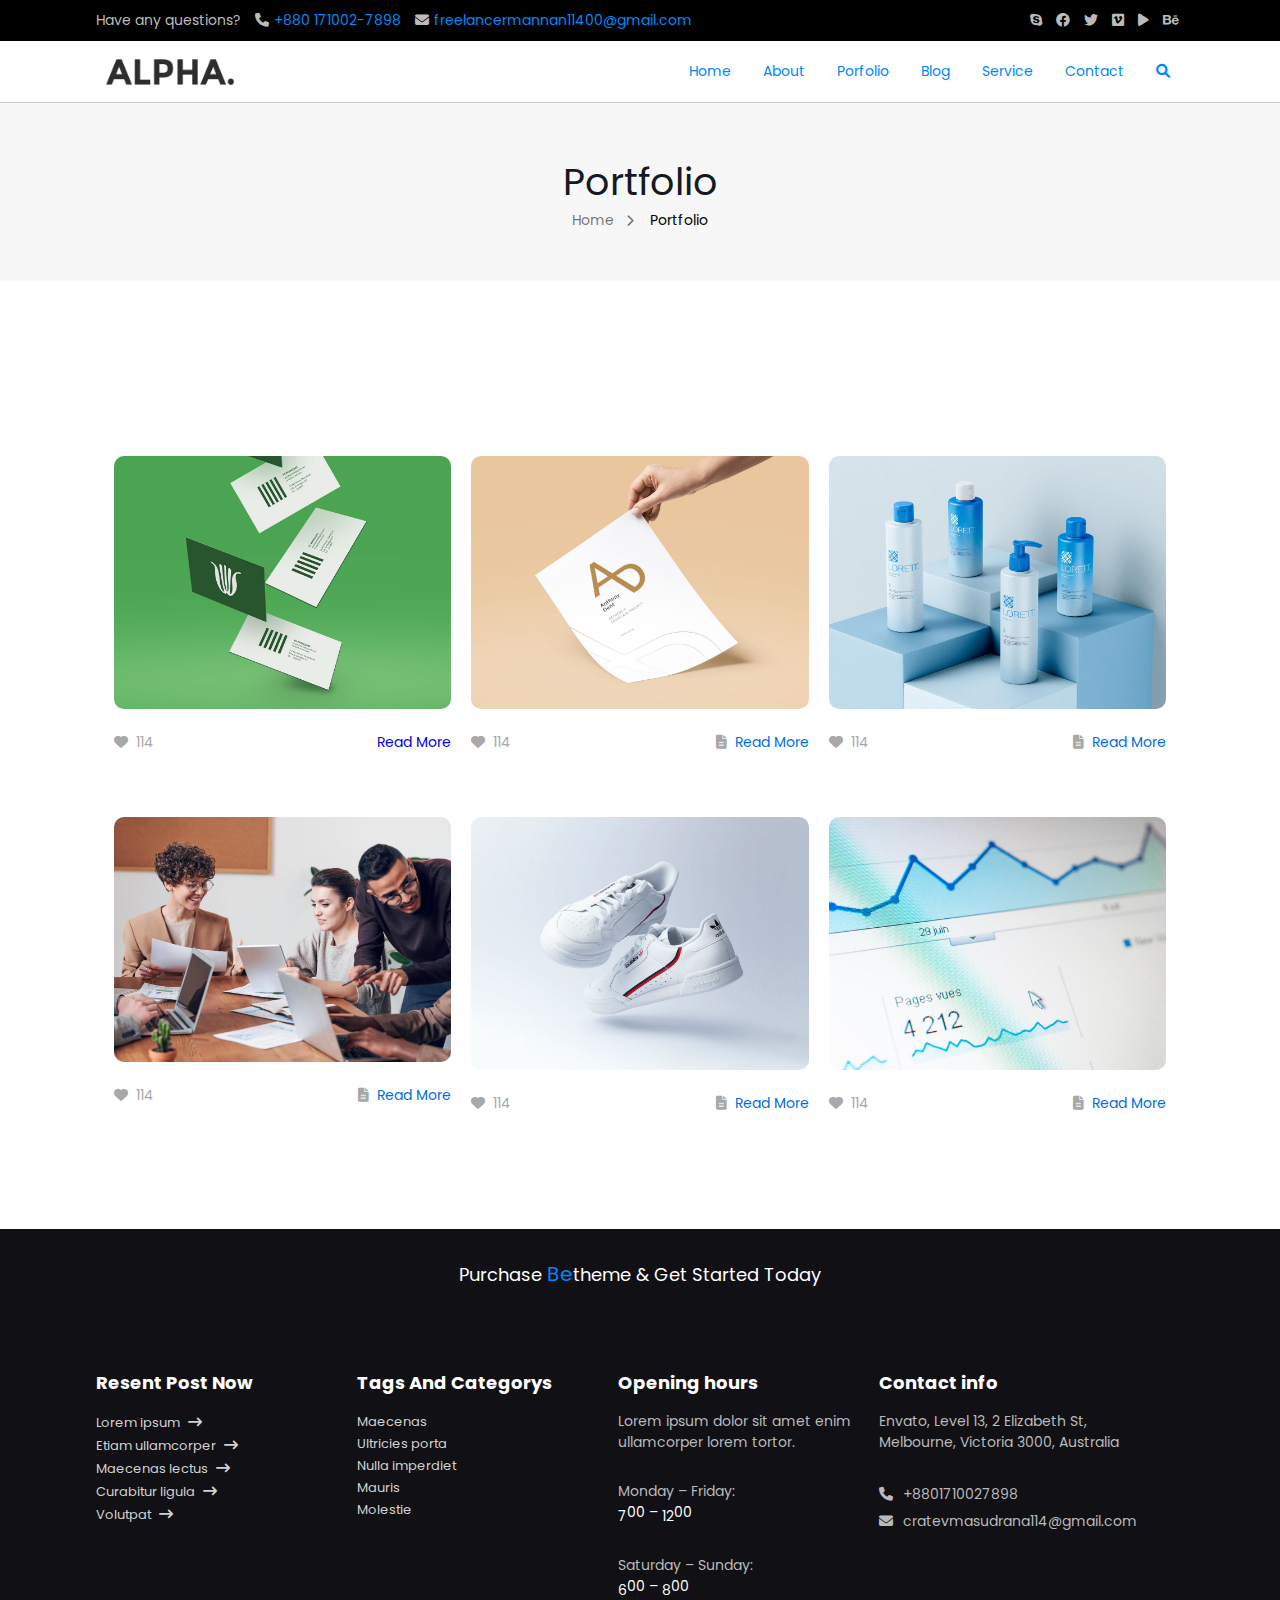
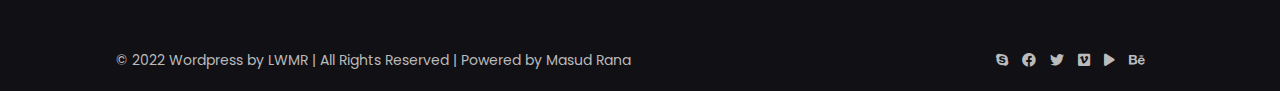
<file: portfolio.html>
<!DOCTYPE html>
<html lang="en">
<head>
	<meta charset="UTF-8">
	<meta name="viewport" content="width=device-width, initial-scale=1.0">
	<title>This is a Demo Website Now</title>
	<link href="https://fonts.googleapis.com/css2?family=Poppins&display=swap" rel="stylesheet">
	<link rel="shortcut icon" href="image/logo/favicon.ico" type="image/x-icon">
	<link rel="stylesheet" href="css/all.css">
	<link rel="shortcut icon" href="image/logo/f.ico" type="image/x-icon">
	<link rel="stylesheet" href="style.css">
</head>
<body>
	<!-- Header Part Start Now -->
	<header>
		<!-- Header-Top Part Start Now -->
		<div class="header-top">
			<div class="container">
				<div class="row">
					<div class="top-menu">
						<div class="top-menu-left">
							<ul>
								<li>Have any questions? </li>
								<li><a href="#"><i class="fa-solid fa-phone"></i>+880 171002-7898</a></li>
								<li><a href="#"><i class="fa-solid fa-envelope"></i>freelancermannan11400@gmail.com</a></li>
							</ul>
						</div>
						<div class="top-menu-right">
							<ul>
								<li><a href="#"><i class="fa-brands fa-skype"></i></a></li>
								<li><a href="#"><i class="fa-brands fa-facebook"></i></a></li>
								<li><a href="#"><i class="fa-brands fa-twitter"></i></a></li>
								<li><a href="#"><i class="fa-brands fa-vimeo"></i></a></li>
								<li><a href="#"><i class="fa-solid fa-play"></i></a></li>
								<li><a href="#"><i class="fa-brands fa-behance"></i></a></li>
							</ul>
						</div>
					</div>
				</div>
			</div>
		</div>
		<!-- Header-Top Part End Now -->

		<!-- Header-mine Part Start Now -->
		<div class="mine-header">
			<div class="container">
				<div class="row">
					<div class="header-info">
						<div class="header-logo">
							<a href="#"><img src="image/logo/logo.png" alt=""></a>
						</div>
						<div class="header-menu">
							<ul>
								<li><a href="index.html">Home</a></li>
								<li><a href="about.html">About</a></li>
								<li><a href="portfolio.html">Porfolio</a></li>
								<li><a href="blog.html">Blog</a></li>
								<li><a href="service.html">Service</a></li>
								<li><a href="contact.html">Contact</a></li>
								<li><a href="#"><i class="fa-solid fa-magnifying-glass"></i></a></li>
							</ul>
						</div>
					</div>
				</div>
			</div>
		</div>
	</header>
	<!-- Header-mine Part End Now -->

	<!-- sub Header Now Start  -->
	<div class="subheader">
		<div class="container">
			<div class="row">
				<div class="col-12">
					<h1>Portfolio</h1>
					<div class="header_title">
						<a href="#">Home</a><span><i class="fa-solid fa-chevron-right"></i></span> 
						<span>Portfolio</span>
					</div>
				</div>
			</div>
		</div>
	</div>
	<!-- sub Header Now Start  -->

		<!-- Resent Post Section Part Start Now -->
	<section class="resent_port">
		<div class="container">
			<div class="row">
				<div class="all_post">
					<div class="post_item">
						<div class="post_img">
							<img src="image/portfolio/p1.jpg" alt="">
						</div>
						<div class="post_read">
							<span><i class="fa-solid fa-heart"></i>114</span>
							<a href="#">Read More</a>
						</div>
					</div>
					<div class="post_item">
						<div class="post_img">
							<img src="image/portfolio/p2.jpg" alt="">
						</div>
						<div class="post_read">
							<span><i class="fa-solid fa-heart"></i>114</span>
							<span><i class="fa-sharp fa-solid fa-file-lines"></i><a href="#">Read More</a></span>
						</div>
					</div>
					<div class="post_item">
						<div class="post_img">
							<img src="image/portfolio/p3.jpg" alt="">
						</div>
						<div class="post_read">
							<span><i class="fa-solid fa-heart"></i>114</span>
							<span><i class="fa-sharp fa-solid fa-file-lines"></i><a href="#">Read More</a></span>
						</div>
					</div>
					<div class="post_item">
						<div class="post_img">
							<img src="image/portfolio/p4.jpg" alt="">
						</div>

						<div class="post_read">
							<span><i class="fa-solid fa-heart"></i>114</span>
							<span><i class="fa-sharp fa-solid fa-file-lines"></i><a href="#">Read More</a></span>
						</div>
					</div>
					<div class="post_item">
						<div class="post_img">
							<img src="image/portfolio/p5.jpg" alt="">
						</div>

						<div class="post_read">
							<span><i class="fa-solid fa-heart"></i>114</span>
							<span><i class="fa-sharp fa-solid fa-file-lines"></i><a href="#">Read More</a></span>
						</div>
					</div>
					<div class="post_item">
						<div class="post_img">
							<img src="image/portfolio/6.jpg" alt="">
						</div>
						<div class="post_read">
							<span><i class="fa-solid fa-heart"></i>114</span>
							<span><i class="fa-sharp fa-solid fa-file-lines"></i><a href="#">Read More</a></span>
						</div>
					</div>
				</div>
			</div>
		</div>
	</section>
	<!-- Resent Post Section Part End Now -->

	<!--Footer Section Part Start Now -->
	<footer class="alpha-footer">
		<div class="footer-top">
			<div class="container">
				<div class="row">
					<div class="footer-title">
						<a href="#"><h2>Purchase <span>Be</span>theme & Get Started Today</h2></a>
					</div>
				</div>
				<div class="row">
					<div class="footer-widgets">
						<div class="footer-widget">
							<div class="footer-item">
								<div class="footer-link-title">
									<h4>Resent Post Now</h4>
								</div>
								<div class="footer-link">
									<ul>
										<li><a href="#">Lorem ipsum <span><i class="fa-solid fa-arrow-right-long"></i></span></a></li>
										<li><a href="#">Etiam ullamcorper <span><i class="fa-solid fa-arrow-right-long"></i></span></a></li>
										<li><a href="#">Maecenas lectus <span><i class="fa-solid fa-arrow-right-long"></i></span></a></li>
										<li><a href="#">Curabitur ligula <span><i class="fa-solid fa-arrow-right-long"></i></span></a></li>
										<li><a href="#">Volutpat <span><i class="fa-solid fa-arrow-right-long"></i></span></a></li>
									</ul>
								</div>
							</div>
							<div class="footer-item">
								<div class="footer-link-title">
									<h4>Tags And Categorys</h4>
								</div>
								<div class="footer-link">
									<ul>
										<li><a href="#">Maecenas</a></li>
										<li><a href="#">Ultricies porta</a></li>
										<li><a href="#">Nulla imperdiet</a></li>
										<li><a href="#">Mauris</a></li>
										<li><a href="#">Molestie</a></li>
									</ul>
								</div>
							</div>
							<div class="footer-item">
								<div class="footer-link-title">
									<h4>Opening hours</h4>
								</div>
								<div class="footer-link">
									<p>
										Lorem ipsum dolor sit amet enim ullamcorper lorem tortor.
									</p>
									<hr>
									<p>Monday – Friday:</p>
									<h3><sub>7</sub>00 – <sub>12</sub>00</h3>
									<hr>
									<p>Saturday – Sunday:</p>
									<h3><sub>6</sub>00 – <sub>8</sub>00</h3>
								</div>
							</div>
							<div class="footer-item">
								<div class="footer-link-title">
									<h4>Contact info</h4>
								</div>
								<div class="footer-link">
									<p>
										Envato,
										Level 13, 2 Elizabeth St,
										Melbourne, Victoria 3000,
										Australia 
									</p>
									<hr>
									<h4><i class="fa-solid fa-phone"></i>+8801710027898</h4>
									<h4><i class="fa-solid fa-envelope"></i>cratevmasudrana114@gmail.com</h4>
								</div>
							</div>
						</div>
					</div>
				</div>
			</div>
		</div>
		<div class="footer-mine">
			<div class="container">
				<div class="row">
					<div class="footer-info">
						<div class="footer-left">
							<p>© 2022 Wordpress by LWMR | All Rights Reserved | Powered by Masud Rana </p>
						</div>
						<div class="footer-right">
							<ul>
								<li><a href="#"><i class="fa-brands fa-skype"></i></a></li>
								<li><a href="#"><i class="fa-brands fa-facebook"></i></a></li>
								<li><a href="#"><i class="fa-brands fa-twitter"></i></a></li>
								<li><a href="#"><i class="fa-brands fa-vimeo"></i></a></li>
								<li><a href="#"><i class="fa-solid fa-play"></i></a></li>
								<li><a href="#"><i class="fa-brands fa-behance"></i></a></li>
							</ul>
						</div>
					</div>
				</div>
			</div>
		</div>
	</footer>





	<!--Footer Section Part End Now -->


	
</body>
</html>
</file>
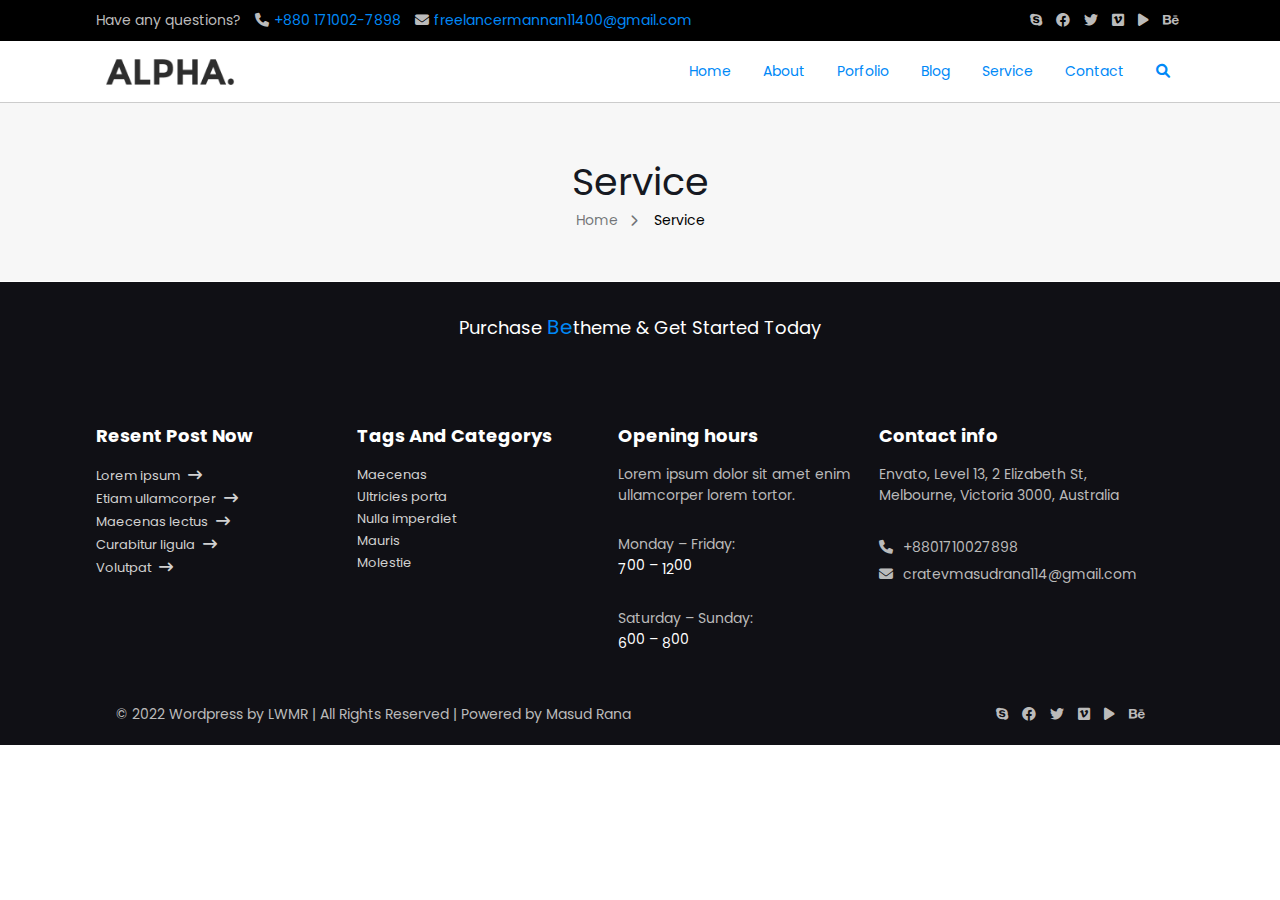
<file: service.html>
<!DOCTYPE html>
<html lang="en">
<head>
	<meta charset="UTF-8">
	<meta name="viewport" content="width=device-width, initial-scale=1.0">
	<title>This is a Demo Website Now</title>
	<link href="https://fonts.googleapis.com/css2?family=Poppins&display=swap" rel="stylesheet">
	<link rel="shortcut icon" href="image/logo/favicon.ico" type="image/x-icon">
	<link rel="stylesheet" href="css/all.css">
	<link rel="shortcut icon" href="image/logo/f.ico" type="image/x-icon">
	<link rel="stylesheet" href="style.css">
</head>
<body>
	<!-- Header Part Start Now -->
	<header>
		<!-- Header-Top Part Start Now -->
		<div class="header-top">
			<div class="container">
				<div class="row">
					<div class="top-menu">
						<div class="top-menu-left">
							<ul>
								<li>Have any questions? </li>
								<li><a href="#"><i class="fa-solid fa-phone"></i>+880 171002-7898</a></li>
								<li><a href="#"><i class="fa-solid fa-envelope"></i>freelancermannan11400@gmail.com</a></li>
							</ul>
						</div>
						<div class="top-menu-right">
							<ul>
								<li><a href="#"><i class="fa-brands fa-skype"></i></a></li>
								<li><a href="#"><i class="fa-brands fa-facebook"></i></a></li>
								<li><a href="#"><i class="fa-brands fa-twitter"></i></a></li>
								<li><a href="#"><i class="fa-brands fa-vimeo"></i></a></li>
								<li><a href="#"><i class="fa-solid fa-play"></i></a></li>
								<li><a href="#"><i class="fa-brands fa-behance"></i></a></li>
							</ul>
						</div>
					</div>
				</div>
			</div>
		</div>
		<!-- Header-Top Part End Now -->

		<!-- Header-mine Part Start Now -->
		<div class="mine-header">
			<div class="container">
				<div class="row">
					<div class="header-info">
						<div class="header-logo">
							<a href="#"><img src="image/logo/logo.png" alt=""></a>
						</div>
						<div class="header-menu">
							<ul>
								<li><a href="index.html">Home</a></li>
								<li><a href="about.html">About</a></li>
								<li><a href="portfolio.html">Porfolio</a></li>
								<li><a href="blog.html">Blog</a></li>
								<li><a href="service.html">Service</a></li>
								<li><a href="contact.html">Contact</a></li>
								<li><a href="#"><i class="fa-solid fa-magnifying-glass"></i></a></li>
							</ul>
						</div>
					</div>
				</div>
			</div>
		</div>
	</header>
	<!-- Header-mine Part End Now -->

	<!-- sub Header Now Start  -->
	<div class="subheader">
		<div class="container">
			<div class="row">
				<div class="col-12">
					<h1>Service</h1>
					<div class="header_title">
						<a href="#">Home</a><span><i class="fa-solid fa-chevron-right"></i></span> 
						<span>Service</span>
					</div>
				</div>
			</div>
		</div>
	</div>
	<!-- sub Header Now Start  -->

	<!--Footer Section Part Start Now -->
	<footer class="alpha-footer">
		<div class="footer-top">
			<div class="container">
				<div class="row">
					<div class="footer-title">
						<a href="#"><h2>Purchase <span>Be</span>theme & Get Started Today</h2></a>
					</div>
				</div>
				<div class="row">
					<div class="footer-widgets">
						<div class="footer-widget">
							<div class="footer-item">
								<div class="footer-link-title">
									<h4>Resent Post Now</h4>
								</div>
								<div class="footer-link">
									<ul>
										<li><a href="#">Lorem ipsum <span><i class="fa-solid fa-arrow-right-long"></i></span></a></li>
										<li><a href="#">Etiam ullamcorper <span><i class="fa-solid fa-arrow-right-long"></i></span></a></li>
										<li><a href="#">Maecenas lectus <span><i class="fa-solid fa-arrow-right-long"></i></span></a></li>
										<li><a href="#">Curabitur ligula <span><i class="fa-solid fa-arrow-right-long"></i></span></a></li>
										<li><a href="#">Volutpat <span><i class="fa-solid fa-arrow-right-long"></i></span></a></li>
									</ul>
								</div>
							</div>
							<div class="footer-item">
								<div class="footer-link-title">
									<h4>Tags And Categorys</h4>
								</div>
								<div class="footer-link">
									<ul>
										<li><a href="#">Maecenas</a></li>
										<li><a href="#">Ultricies porta</a></li>
										<li><a href="#">Nulla imperdiet</a></li>
										<li><a href="#">Mauris</a></li>
										<li><a href="#">Molestie</a></li>
									</ul>
								</div>
							</div>
							<div class="footer-item">
								<div class="footer-link-title">
									<h4>Opening hours</h4>
								</div>
								<div class="footer-link">
									<p>
										Lorem ipsum dolor sit amet enim ullamcorper lorem tortor.
									</p>
									<hr>
									<p>Monday – Friday:</p>
									<h3><sub>7</sub>00 – <sub>12</sub>00</h3>
									<hr>
									<p>Saturday – Sunday:</p>
									<h3><sub>6</sub>00 – <sub>8</sub>00</h3>
								</div>
							</div>
							<div class="footer-item">
								<div class="footer-link-title">
									<h4>Contact info</h4>
								</div>
								<div class="footer-link">
									<p>
										Envato,
										Level 13, 2 Elizabeth St,
										Melbourne, Victoria 3000,
										Australia 
									</p>
									<hr>
									<h4><i class="fa-solid fa-phone"></i>+8801710027898</h4>
									<h4><i class="fa-solid fa-envelope"></i>cratevmasudrana114@gmail.com</h4>
								</div>
							</div>
						</div>
					</div>
				</div>
			</div>
		</div>
		<div class="footer-mine">
			<div class="container">
				<div class="row">
					<div class="footer-info">
						<div class="footer-left">
							<p>© 2022 Wordpress by LWMR | All Rights Reserved | Powered by Masud Rana </p>
						</div>
						<div class="footer-right">
							<ul>
								<li><a href="#"><i class="fa-brands fa-skype"></i></a></li>
								<li><a href="#"><i class="fa-brands fa-facebook"></i></a></li>
								<li><a href="#"><i class="fa-brands fa-twitter"></i></a></li>
								<li><a href="#"><i class="fa-brands fa-vimeo"></i></a></li>
								<li><a href="#"><i class="fa-solid fa-play"></i></a></li>
								<li><a href="#"><i class="fa-brands fa-behance"></i></a></li>
							</ul>
						</div>
					</div>
				</div>
			</div>
		</div>
	</footer>





	<!--Footer Section Part End Now -->


	
</body>
</html>
</file>
<file: style.css>
*{
	margin: 0px;
	padding: 0px;
	font-family: 'Poppins', sans-serif;
	font-weight: normal;
	font-size: 14px;
}

ul{
	list-style: none;
}
a{
	text-decoration: none;
}
/* 
	alpha Tempalte header section Start now
 */

.container{
	width: 85%;
	margin: 0px auto;
}
.header-top{
	background-color: #000;
}

.top-menu{
	width: 100%;
	padding: 10px 0px;
	display: flex;
}

.top-menu .top-menu-left{
	width: 75%;
	display: flex;
	justify-content: start;
	align-items: center;
}
.top-menu .top-menu-left ul li{
	color: #bbbbbb;
}

.top-menu .top-menu-left ul li a{
	text-decoration: none;
	color: #0089F7;
}
.top-menu .top-menu-left ul li a:hover{
	text-decoration: underline;
	color: #0089F7;
}
.top-menu .top-menu-left ul li a i{
	color: #bbbbbb;
	margin: 0 5px 0 10px;
}
.top-menu .top-menu-left ul li a i:hover{
	color: #fff;
	transition: 0.6s;
}

.top-menu .top-menu-right{
	width: 25%;
	display: flex;
	justify-content: end;
	align-items: center;
}

.top-menu .top-menu-left ul li, .top-menu .top-menu-right ul li{
	display: inline-block;
}

.top-menu .top-menu-right ul li a{
	text-decoration: none;
}
.top-menu .top-menu-right ul li a i{
	color: #bbbbbb;
	margin: 0 5px;
}
.top-menu .top-menu-right ul li a i:hover{
	color: #fff;
	transition: 0.6s;
}

@media screen and (max-width:928px) {
	.header-top{
		display: none;
		transition: 1s;
	}
}

/* 
	alpha Tempalte header section End now
 */


 /* 
	alpha Tempalte header section Start now
 */


.mine-header{
	background-color: #FFFFFF;
	padding: 10px 0;
	border-bottom: 1px solid #ccc;
}
.header-info{
	display: flex;
}
.header-info .header-logo{
	width: 30%;
	display: flex;
	justify-content: start;
	align-items: center;
}
.header-info .header-logo img{
	width: 148px;
	height: 40px;
	display: block;

}

.header-info .header-menu{
	width: 70%;
	display: flex;
	justify-content: end;
	align-items: center;
}
.header-info .header-menu ul li{
	display: inline-block;
}

.header-info .header-menu ul li a{
	display: block;
	padding: 10px 14px;
	color: #0089F7;
	
	border-radius: 10px;
}
.header-info .header-menu ul li a:hover{
	background-color: #0089F7;
	color: #fff;
}

@media screen and (max-width:850px) {
	.header-info{
		flex-direction: column;
		justify-content: center;
		align-items: center;
	}
	.header-info .header-logo{
		width: 100%;
		justify-content: center;
	}
	.header-info .header-menu{
		width: 100%;
		justify-content: center;
	}
}


@media screen and (max-width:596px) {
	.header-info .header-menu ul{
		width: 100%;
	}
	.header-info .header-menu ul li{
		display: block;
	}
	.header-info .header-menu ul li a{
		justify-content: start;
	}
}
/* 
	alpha Tempalte Mine header section End now
 */


/* 
	alpha Tempalte Mine header section Start now
 */

.header-slider{
	height: 100vh;
	background-image: url('image/cover/cover.jpg');
	background-repeat: no-repeat;
	background-position: center center;
	background-size: cover;
}

.slider-info {
	height: 600px;
	display: flex;
	justify-content: center;
	align-items: center;
	flex-direction: column;
}

.slider-info h2{
	font-size: 58px;
	color: #fff;
	font-weight: bold;
}

.slider-info p{
	width: 70%;
	font-size: 16px;
	color: #fff;
	text-align: center;
	margin: 10px 0;
}
.slider-info button{
	padding: 10px 20px;
	color: rgb(255, 255, 255);
	background-color: #0089F7;
	border: 1px solid #0089F7;
	font-size: 20px;
	margin-top: 10px;
	border-radius: 10px;
	cursor: pointer;
}
.slider-info button i{
	font-size: 20px;
	margin: 0px 10px;
}

.slider-info button:hover i:nth-child(2){
	margin-left: 15px;
	transition: 0.7s;
}

@media screen and (max-width:850px) {
	.header-slider{
		height: 600px;
	}
	.slider-info h2{
		font-size: 40px;
	}
	.slider-info p{
		font-size: 14px;
	}
	.slider-info button{
		font-size: 16px;
		padding: 8px 16px;
	}
}


@media screen and (max-width:596px) {
	.header-slider{
		height: 450px;
	}
	.slider-info h2{
		font-size: 30px;
	}
	.slider-info p{
		font-size: 12px;
	}
	.slider-info button{
		font-size: 10px;
		padding: 6px 12px;
		margin: 0px;
	}
}

 /* 
	alpha Tempalte Service section Start now
 */
.service_group{
	width: 100%;
	padding: 50px 0;
	
}
.servive_items{
	display: flex;
}
.service_item{
	width: 32%;
	margin: 50px 0px;
}
.service_item img{
	height: auto;
	display: block;
	margin: 0 auto;
}

.service_info h3{
	text-align: center;
	color: #161922;
	font-size: 18px;
	font-weight: bold;
	margin: 25px 0px 10px 0px;

}

.service_info p{
	width: 70%;
	text-align: center;
	color: #626262;
	margin: 10px auto;

}


@media screen and (max-width:850px) {
	.service_item img{
		width: 100px;
		height: auto;
	}

	.service_info h3{
		font-size: 14px;
	}

	.service_info p{
		font-size: 10px;
	}
}


@media screen and (max-width:596px) {
	.servive_items{
		width: 100%;
		display: flex;
		justify-content: center;
		align-items: center;
		flex-direction: column;

	}
	.service_item img{
		width: 80px;
		height: auto;
	}

	.service_info h3{
		font-size: 12px;
	}

	.service_info p{
		width: 100%;
		font-size: 10px;
	}
}


 /* 
	alpha Tempalte Service section End now
 */


.counter{
	padding: 50px 0;
	background-color: #F3F3F3;
}

.couter_title h2{
	font-size: 38px;
	text-align: center;
	margin-top: 40px;

}


/* 
	alpha Tempalte Mine header section Start now

 */

.counter_items{
	width: 100%;
	margin: 100px 0;
	display: flex;
}
.couter_item{
	width: 24%;
}
.couter_item span{
	display: block;
	text-align: center;
	font-size: 90px;
	color: #0089F7;
	font-weight: bold;
}
.couter_item span i{
	font-size: 60px;
	color: #626262;
}
.couter_item h2{
	text-align: center;
	font-size: 18px;
	font-weight: bold;
}

.couter_item hr{
	display: block;
	width: 65%;
	color: rgba(0,0,0,.08);
	margin: 20px auto;
}

.counter_cover{
	height: 250px;
	background-image: url('image/cover/count_cover.webp');
	background-size: cover;
	background-repeat: no-repeat;
	background-position: center bottom;
}

@media screen and (max-width:1120px) {
	.couter_title h2{
		font-size: 25px;
	}
	.couter_item span{
		font-size: 50px;
	}
	.couter_item span i{
		font-size: 30px;
	}
	.couter_item h2{
		font-size: 16px;
	}
}


@media screen and (max-width:750px) {
	.couter_title h2{
		font-size: 18px;
	}
	.couter_item span{
		font-size: 30px;
	}
	.couter_item h2{
		font-size: 14px;
	}


}

@media screen and (max-width:596px) {
	.counter_items{
		display: flex;
		justify-content: center;
		align-items: center;
		flex-direction: column;
	}
	.couter_item{
		width: 100%;
	}
	.couter_title h2{
		font-size: 16px;
	}
	.couter_item span{
		font-size: 40px;
	}
	.couter_item span i{
		font-size: 25px;
	}
	.couter_item h2{
		font-size: 12px;
		width: 100%;
	}
}

/* 
	alpha Counter section End now
 */
.potfolio{
	background-color: #0089F7;
	padding: 50px;
}
.potfolio_info h3{
	text-align: center;
	font-size: 28px;
	color: #fff;
	margin-top: 10px;
}

@media screen and (max-width:850px) {
	.potfolio_info h3{
		font-size: 22px;
	}
}


@media screen and (max-width:596px) {
	.potfolio_info h3{
		font-size: 18px;
	}
}

/* 
	alpha counter section End now

 */

 /* 
	alpha Image section End now

 */
 .all_fa_image{
 	width: 100%;
 	display: flex;
 }

 .all_fa_image .single_img{
  	width: 33.33%;
 }

  .all_fa_image .single_img img{
    	width: 100%;

 }


/* 
	alpha Resent Post section End now
 */

.resent_port{
	width: 100%;
	padding: 80px 0;
}

.resent_post_title h2{
	text-align: center;
	font-size: 38px;
	color:#161922;
	font-weight: bold;
	margin: 20px 0px 10px 0px;
}
.all_post{
	width: 100%;
	margin-top: 65px;
	display: flex;
	flex-wrap: wrap;
	justify-content: center;
}
.post_item{
	width: 31%;
	margin: 30px 10px;
}

.post_img img{
	width: 100%;
	border-radius: 10px;
	margin-bottom: 7px;
}
.post_user{
	display: flex;
	justify-content: space-between;
}
.post_user span{
	color: #a8a8a8;
}
.post_user span i{
	color: #a8a8a8;
	margin-right: 8px;
	margin-bottom: 8px;
}

.post_info h3{
	font-size: 22px;
	margin: 10px 0;
	font-weight: bold;
	color: #161922;
}
.post_info p{
	font-size: 15px;
	color: #626262;
	margin-top: 10px;
	line-height: 25px;
	letter-spacing: 10px;
	letter-spacing: 1px;
}
.post_read{
	margin-top: 10px;
	display: flex;
	justify-content: space-between;
}

.post_read span{
	color: #a8a8a8;
}

.post_read span i{
	color: #a8a8a8;
	margin-right: 8px;
	margin-bottom: 8px;
}
.post_read span a{
	color: #006edf;
}
.post_read span a:hover{
	color: #006edf;
	text-decoration: underline;
}

@media screen and (max-width:1000px) {
	.resent_post_title h2{
		font-size: 28px;
	}
	.post_info h3{
		font-size: 18px;
	}
	.post_info p{
		font-size: 12px;
	}
	.post_item{
		width: 45%;
	}
}


@media screen and (max-width:596px) {
	.resent_post_title h2{
		font-size: 22px;
	}
	.post_info h3{
		font-size: 15px;
	}
	.post_info p{
		font-size: 10px;
	}
	.post_item{
		width: 100%;
	}
}
 /* 
	alpha Resent Post section End now
 */



 /* 
	alpha buy_now section Start now
 */
.buy_now{
	width: 100%;
	padding: 40px 0;
	background-color: #F3F4F4;
}

.buy_info{
	display: flex;
	width: 100%;
	padding: 20px 0px;
	margin-top: 20px;
}

.buy_info .buy_left{
	width: 70%;
}
.buy_info .buy_left h2{
	font-size: 28px;
	color: #161922;
}
.buy_info .buy_left i{
	font-size: 30px;
	color: #0089F7;
	margin-right: 10px;
}
.buy_info .buy_right{
	width: 30%;
}

.buy_info .buy_right a{
	background-color:#0089F7; 
	color: #fff;
	font-size: 18px;
	padding:14px;
	border: 1px solid #0089F7;
	border-radius: 10px;
	box-shadow: inset 0 0 0 1px rgba(0,0,0,.03),inset 0px 4px 3px -2px rgba(0,0,0,.07);
}

@media screen and (max-width:1000px) {
	.buy_info .buy_left h2{
		font-size: 22px;
	}
	.buy_info .buy_left i{
		font-size: 23px;
	}
	.buy_info .buy_right a{
		padding:10px;
	}
}

@media screen and (max-width:766px) {
	.buy_info .buy_right a{
		width: 80%;
		padding:8px;
		font-size: 14px;
	}
}


@media screen and (max-width:596px) {
	.buy_info{
		width: 100%;
		flex-direction: column;
	}
	.buy_info .buy_left{
		width: 100%;
		display: flex;
		justify-content: center;
		align-items: center;
		flex-direction: column;
		margin: 20px auto;
	}
	.buy_info .buy_left h2{
		font-size: 18px;
	}
	.buy_info .buy_left i{
		font-size: 20px;
	}
	.buy_info .buy_right {
		width: 100%;
		display: flex;
		justify-content: center;
		align-items: center;
		flex-direction: column;
		margin: 20px auto;
	}
	.buy_info .buy_right a{
		padding:8px;
		text-align: center;
		width: 40%;
		font-size: 12px;
	}
}

 /* 
	alpha buy_now section End now
 */


 .alpha-footer{
 	background-color: #101015;
 	color: #fff;
 	border-top: 1px solid #fff;
 }
 .footer-widget{
 	width: 100%;
 	padding: 30px 0;
 	margin-top: 50px;
 	display: flex;
 }
.footer-item{
	width: 24%;

 }
 .footer-link-title h4{
 	font-size: 18px;
 	color: #fff;
 	font-weight: bold;
 	margin-bottom: 15px;
 }
  .footer-link ul li a i{
  	margin-left: 5px;
  }

 .footer-link ul li a{
 	display: block;
 	color: #d1d1d1;
 	text-decoration: none;
 	font-size: 13px;
 	font-weight: normal;
 	padding: 1px 0;
 }

  .footer-link ul li a:hover{
  	text-decoration: underline;
  	color: #0089f7;
  }
   .footer-link ul li a:hover i{
  	margin-left: 10px;
  	transition: 0.7s;
  	color: #fff;
  }

  .footer-link hr{
  	background: none;
  	border: 0px;
  	margin: 14px 0;
  }

 .footer-link p{
 	color: #bababa;
 }

.footer-link h4{
	font-weight: normal;
	padding: 3px 0;
	color: #bababa;
	font-size: 14px;
}

.footer-link h4 i{
	margin-right: 10px;
}


@media screen and (max-width:1000px) {
	.footer-item{
		width: 24%;
 	}
}

@media screen and (max-width:766px) {
	.footer-widget{
		display: flex;
		flex-wrap: wrap;
		justify-content: center;
		align-items: center;
 	}
 	.footer-item{
 		width: 47%;
 		margin-top: 15px;

 	}
}


@media screen and (max-width:596px) {
	.footer-widget{
		display: flex;
		flex-direction: column;
		justify-content: center;
		align-items: center;
 	}
 	.footer-item{
 		width: 100%;
 	}
}



 .footer-title h2{
 	font-size: 18px;
 	text-align: center;
 	color: #FFF;
 	margin: 30px 0;
 }
  .footer-title h2 span{
  	color: #0089F7;
  	font-size: 20px;
  }

.footer-info{
	width: 100%;
	display: flex;
	padding: 20px;
}

.footer-left{
	width: 70%;
}
.footer-left p{
	color: #bababa;
}

.footer-right{
	width: 25%;
	display: flex;
	justify-content: end;
	align-items: center;
}

.footer-info .footer-right ul li{
	display: inline-block;
}
.footer-info .footer-right ul li a{
	text-decoration: none;
}
.footer-info .footer-right ul li a i{
	color: #bbbbbb;
	margin: 0 5px;
}
.footer-info .footer-right ul li a i:hover{
	color: #fff;
	transition: 0.6s;
}

@media screen and (max-width:872px) {
.footer-info{
		display: flex;
		justify-content: center;
		align-items: center;
		flex-direction: column;
	}
	.footer-left{
		width: 100%;
	}
	.footer-left p{
		font-size: 14px;
		text-align: center;
		margin-bottom: 10px;
	}
	.footer-right{
		width: 100%;
		justify-content: center;
	}
}

@media screen and (max-width:752px) {
	.footer-info{
		display: flex;
		justify-content: center;
		align-items: center;
		flex-direction: column;
	}
	.footer-left{
		width: 100%;
	}
	.footer-left p{
		font-size: 12px;
		text-align: center;
		margin-bottom: 10px;
	}
	.footer-right{
		width: 100%;
		justify-content: center;
	}
}


@media screen and (max-width:596px) {
	.footer-info{
		display: flex;
		justify-content: center;
		align-items: center;
		flex-direction: column;
	}
	.footer-left{
		width: 100%;
	}
	.footer-left p{
		font-size: 12px;
		text-align: center;
		margin-bottom: 10px;
	}
	.footer-right{
		width: 100%;
		justify-content: center;
	}
}

/* global style  */
.learn_about_be{
	padding: 100px 0px;
	background-image: url('image/footer/f_cover.webp');
	background-size: cover;
	background-position: center center;
}
.learn_about_be .container{
	width: 80%;
	margin: 0 auto;
}
.learn_about_be .row{
	display: flex;
	flex-wrap: wrap;
	margin: 15px 0;
}
.col-3{
	width: 25%;
}
.col-12{
	width: 100%;
}

.footer_be_title h2{
	font-size: 38px;
	color: #fff;
	text-align: center;
	margin-bottom: 20px;
}
.footer_be_title h5{
	font-size: 14px;
	color: #fff;
	text-align: center;
	text-transform: uppercase;
}
a.footer_btn{
	display: flex;
	justify-content: start;
	align-items: center;
	padding: 20px 15px;
	margin-top: 30px;
	border-radius: 5px;
}
.footer_btn span i{
	font-size: 43px ;
	color: #0089F7;
	margin-right: 10px;
}

.footer_btn p{
	font-size: 14px;
	color: #fff;
}

a.footer_btn:hover{
	background-color: #0089F7;
}

a.footer_btn:hover i{
	color: #fff;
}

@media screen and (max-width: 1109px){
	.footer_be_title h2{
		font-size: 32px;
	}
	.footer_be_title h5{
		font-size: 13px;
	}
	a.footer_btn{
		padding: 15px 12px;
		margin-top: 20px;
	}
	.footer_btn span i{
		font-size: 30px;
	}
	.footer_btn p{
		font-size: 13px;
	}
}

@media screen and (max-width: 850px){
	.footer_be_title h2{
		font-size: 27px;
	}
	.footer_be_title h5{
		font-size: 12px;
	}
	a.footer_btn{
		padding: 12px 10px;
		margin-top: 17px;
	}
	.footer_btn span i{
		font-size: 22px;
	}
	.footer_btn p{
		font-size: 12px;
	}
}

@media screen and (max-width: 768px){
	.footer_be_title h2{
		font-size: 24px;
	}
	.footer_be_title h5{
		font-size: 11px;
	}
	.col-3{
		width: 100%;
	}
}


/* About page all style code hear now  */


.subheader{
	background-color: #F7F7F7;
	padding: 50px 0;
}

.subheader h1{
	text-align: center;
	font-size: 38px;
	color: #161922;
}

.subheader .header_title{
	text-align: center;
}
.subheader .header_title a {
	color: rgba(22,25,34,0.6);
}
.subheader .header_title a:hover{
	text-decoration: underline;
	color: rgba(22,25,34,0.6);
}

.subheader .header_title span i{
	margin: 0 12px;
	font-size: 12px;
	color: rgba(22,25,34,0.6);
}

@media screen and (max-width: 850px){
	.header_title{
		display: none;
	}
}



/* the mission section area hear now */

.mission{
	width: 100%;
	padding: 100px 0;
}
.mission .container{
	width: 90%;
	margin: 0 auto;
}
.mission .row{
	display: flex;
}
.col-4{
	padding: 15px 20px;
	width: 33%;
}

.mission-service h3{
	color: #0089F7;
	font-size: 35px;
	margin: 5px 0;
}

.mission-service p{
	font-size: 17px;
	color: #626262;
	font-weight: 400;
	letter-spacing: 0px;
	line-height: 30px;
}

@media screen and (max-width: 991px){
	.mission-service h3{
		font-size: 22px;
	}
	.mission-service p{
		font-size: 14px;
		color: #626262;
		font-weight: 400;
		letter-spacing: 0px;
		line-height: 30px;
	}
}

@media screen and (max-width: 768px){
	.mission .row{
		flex-direction: column;
	}
	.col-4{
		width: 100%;
	}
	.mission-service h3{
		font-size: 18px;
	}
	.mission-service p{
		font-size: 14px;
	}
}


.post_slider{
	width: 100%;
}
.post_slider_item{
	width: 100%;
}

.post_slider_item h2{
	font-size: 40px;
	text-align: center;
	color: #161922;
	margin: 40px 0;
}

.img_slider img{
	display: block;
	width: 900px;
	height: 500px;
	margin: 10px auto;
}


.awards{
	width: 100%;
}

.awards .row{
	display: flex;

}

.col-6{
	width: 50%;
}

.left_awards{
	background-color: #0089F7;
	height: 470px;
	display: flex;
	justify-content: center;
	align-items: center;
	flex-direction: column;
}

.left_awards h1{
	font-size: 32px;
	color: #073b64;
	margin-bottom: 30px;
}

.left_awards p{
	font-size: 16px;
	color: #fff;
	margin-left: 40px;
	text-align: center;
	line-height: 30px;
	font-weight: 400;
	margin-bottom: 20px;
	
}

.left_awards button{
	color:#747474;
	background-color: #f7f7f7;
	padding: 10px 20px;
	box-shadow: inset 0 0 0 1px rgba(0,0,0,.03),inset 0px 4px 3px -2px rgba(0,0,0,.07);
	border-radius: 5px;
	outline: 0px;
}
.left_awards button:hover{
	background-color: #fff;
}


.right_awards{
	margin-top: 51px;
	display: flex;
	justify-content: center;
	align-items: center;
}

.map-item{
	width: 100%;
	height: 400px;
}

.map-item iframe{
	width: 100%;
	height: 100%;
}

/* counter service now hear now start */

.cont_service{
	padding: 50px 0;
	width: 100%;
}

.cont_service .row{
	display: flex;
}
.cont_service .col-4{
	width: 33.33%;
	display: flex;


}

.icon-box span i{
	font-size: 40px;
	color: #0089F7;
	margin-top: 10px;
}
.service_box{
	margin-left: 12px;
}
.service_box p{
	font-size: 17px;
	color: #626262;
	margin-bottom:5px;
}
.service_box h4 a{
	font-size: 20px;
	color: #626262;
	text-align: center;
}

@media screen and (max-width: 1200px){
	.icon-box span i{
		font-size: 35px;
	}
	.service_box{
		margin-left: 6px;
	}
	.service_box p{
		font-size: 15px;
	}
	.service_box h4 a{
		font-size: 17px;
	}
}

@media screen and (max-width: 991px){
	.cont_service .row{
		flex-direction: column;
	}
	.cont_service .col-4{
		width: 100%;
	}
}
/* counter service now hear now end */


.contact_box{
	width: 100%;
}

.contact_box{
	background-color: #F9F9F9;
	padding: 120px 0;
}

.contact_box_item{
	width: 100%;
	display: flex;
}

.contact_left{
	width: 35%;
	text-align: right;
	padding: 20px 30px;
}
.contact_left h3{
	color: #161922;
	font-size: 40px;
	font-weight: bold;
	margin-bottom: 10px;
	
}
.contact_left h5{
	font-size: 18px;
	color:#5f6271;
	font-weight: 400;
	letter-spacing: 0px;
	line-height: 30px;
	margin-bottom: 10px;
}

.contact_left hr{
	background: none;
	border: none;
	margin: 20px 0;
}
.contact_left p{
	color: #a8a8a8;
	font-size: 16px;
	margin-bottom: 10px;
}
.social_media a{
	color: #444;
	text-align: center;
}
.social_media a span.icon{
	display: inline-block;
	width: 43px;
	height: 43px;
	line-height: 40px;
	background-color: #3a589b;
}
.social_media a span.icon:hover{
	background-color: #fff;
	color: #000;
}
.social_media a i{
	font-size: 20px;
	color: #000;
	margin-top: 10px;
}



.contact_right{
	width:65%;
}

.user_info{
	width: 100%;
	display: flex;
	margin-bottom: 10px;
	justify-content: space-between;
}
.input_box{
	width: 35%;
}

.input_box label, .user_mas label{
	color: #626262;
	font-weight: 500;
	font-size: 16px;
}
.input_box input, .user_mas textarea{
	width: 100%;
	padding: 7px;
	border: 1px solid #EBEBEB;
	color: #626262;
	box-shadow: inset 0 0 2px 2px rgba(0,0,0,0.02);
	background-color: rgba(255,255,255,1);
	box-sizing: border-box;
	margin-top: 5px;
}
.input_box input:focus{
	color: #0089F7;
	background-color: rgba(233,245,252,1);
	border: #d5e5ee;
}

.user_mas textarea:focus{
	color: #0089F7;
	background-color: rgba(233,245,252,1);
	border: #d5e5ee;
}

.user_sub input{
	background-color: #0089F7;
	color: #ffffff;
	box-shadow: inset 0 0 0 1px rgba(0,0,0,.03),inset 0px 4px 3px -2px rgba(0,0,0,.07);
	padding: 10px 20px;
	border: 1px solid #0089F7;
	margin-top: 15px;
	border-radius: 7px;
	cursor: pointer;
}

@media screen and (max-width: 1200px){
	.contact_left h3{
		font-size: 32px;		
	}
	.contact_left h5{
		font-size: 18px;
	}

	.contact_left hr{
		margin: 10px 0;
	}
	.contact_left p{
		font-size: 14px;
		margin-bottom: 7px;
	}
	.social_media a i{
		font-size: 18px;
		color: #000;
		margin-top: 10px;
	}
}

@media screen and (max-width: 991px){
	.contact_box_item{
		flex-direction: column;
	}
	.contact_left{
		width:100%;
		text-align: left;
		margin-bottom: 50px;
	}
	.contact_right{
		width:100%;

	}
	.input_box input{
		display: block;
	}
}
</file>
